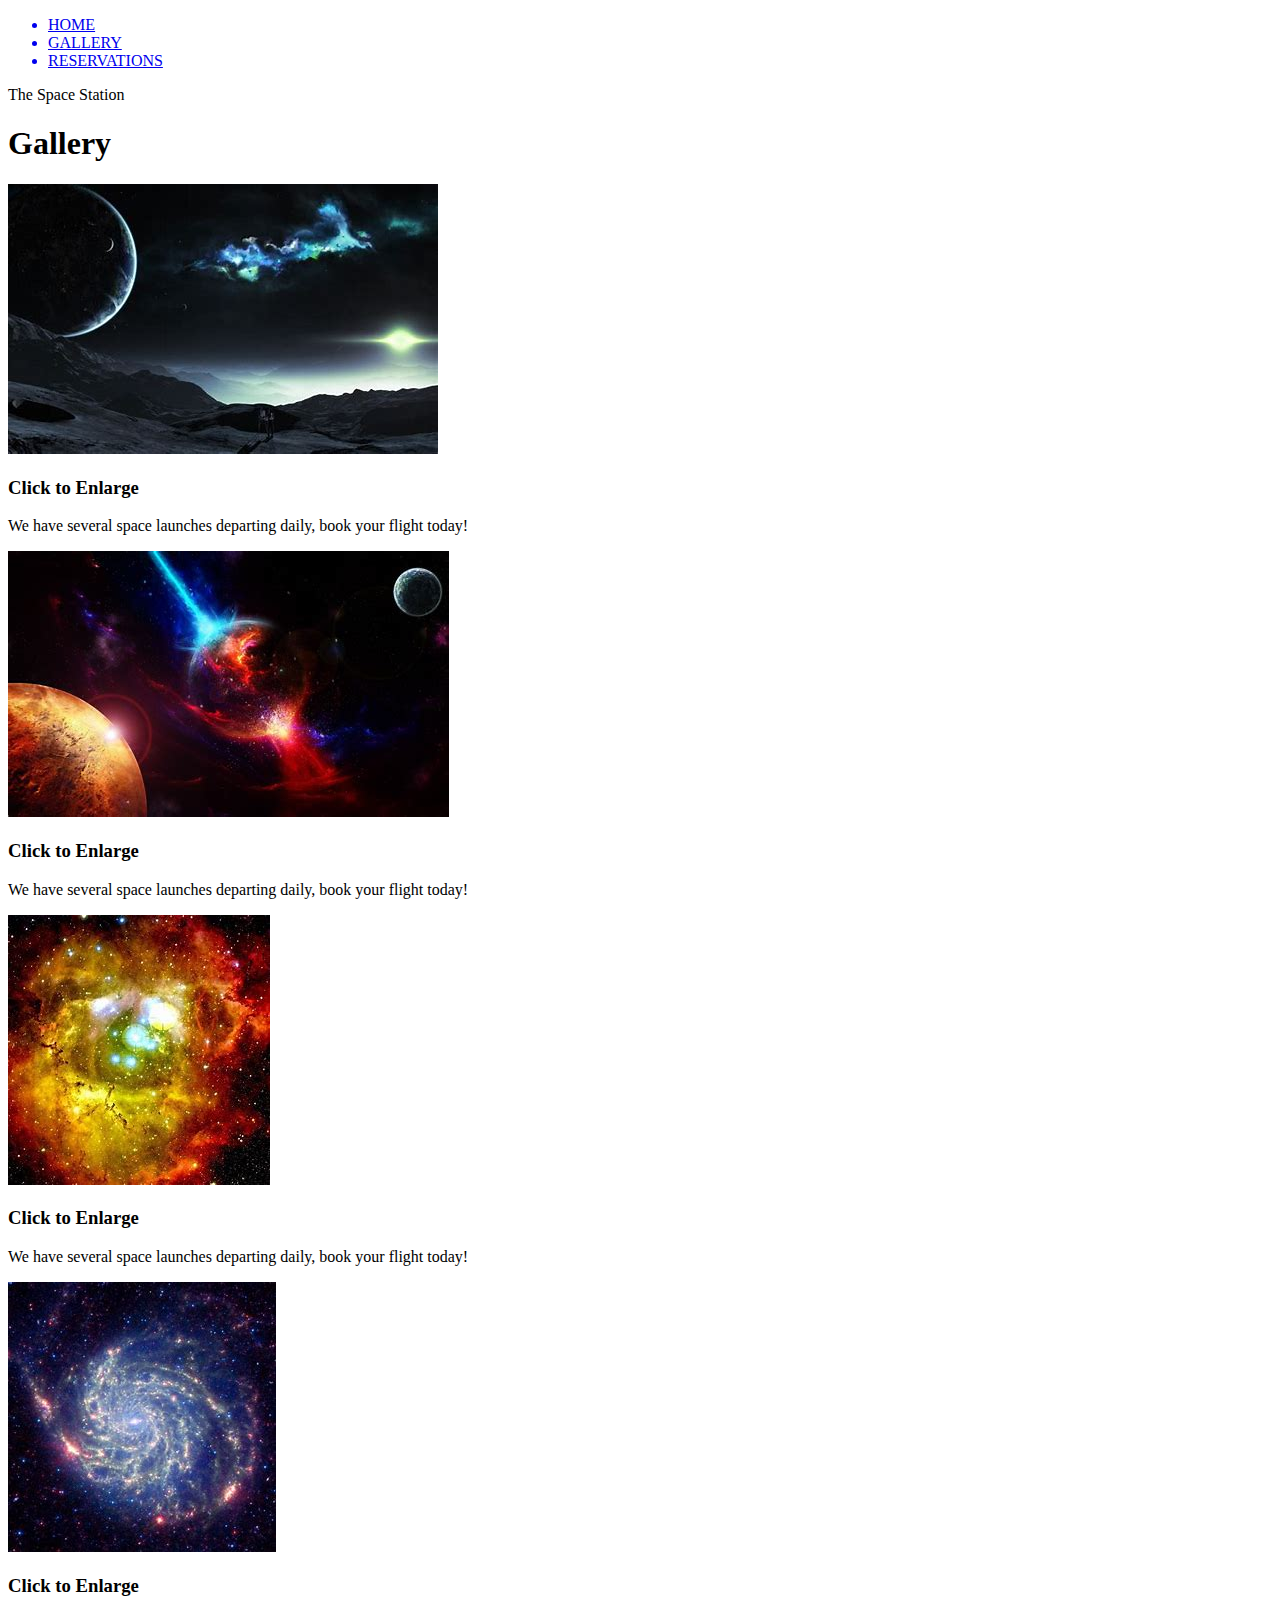
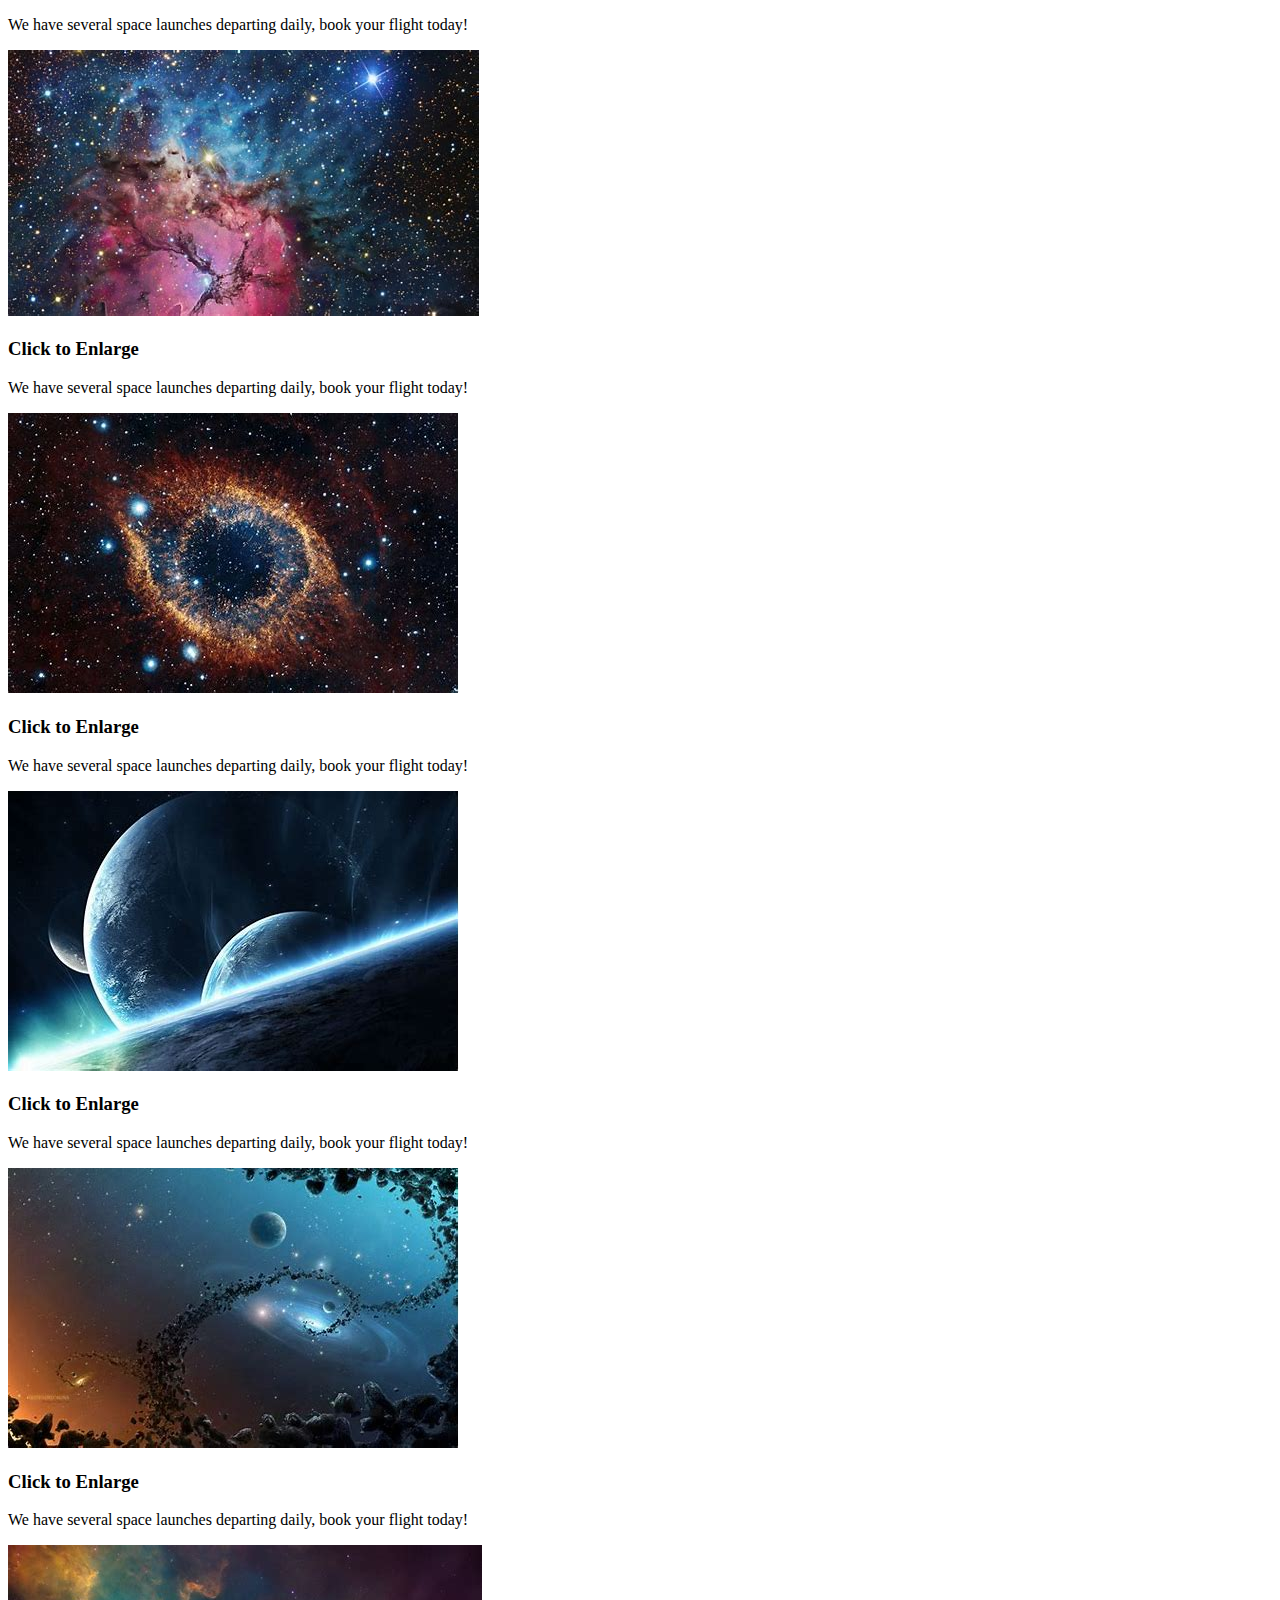
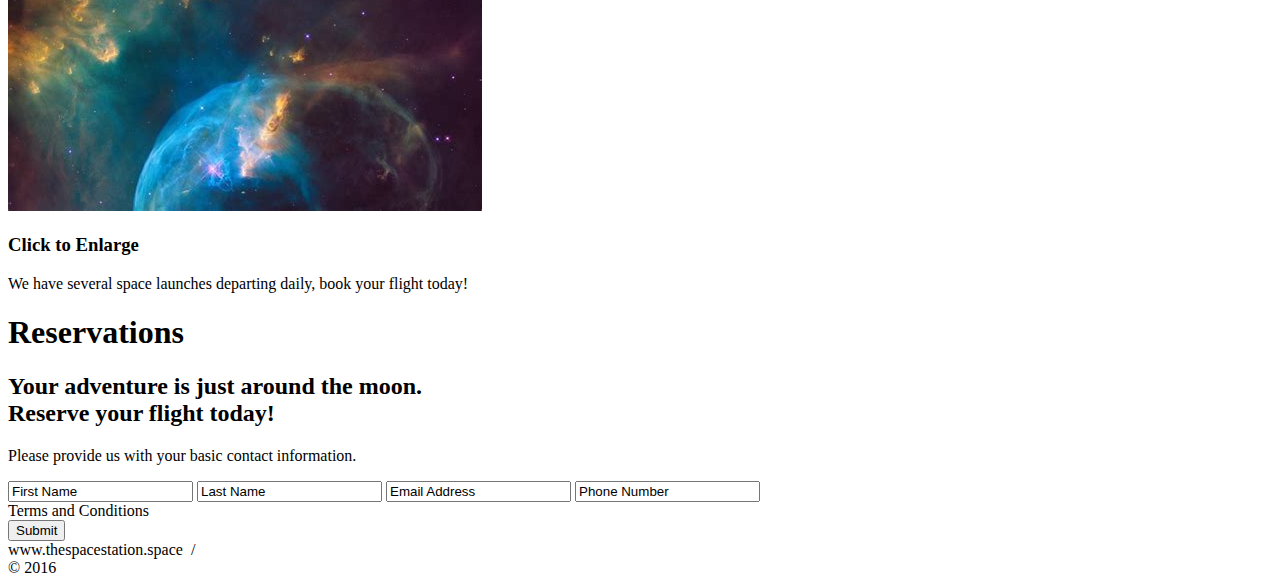
<file: project/index.html>
<!DOCTYPE html>
<html lang="en">
	<head>
		<meta charset="utf-8">
		<title>The Space Station / Resort</title>
	</head>
	<body> 
	
		<!-- NAV -->
		<div>
			<div>
				<ul>
					<a href="#home" id="link"><li>HOME</li></a>
					<a href="#gallery"><li>GALLERY</li></a>
					<a href="#contact"><li>RESERVATIONS</li></a>
				</ul>
			</div>
		</div>
		<!-- END NAV -->
		
		<!-- HOME -->
		<div id="home">
			<div>
				<div>
					<span>The Space Station</span>
				</div>
			</div>
		</div>
		<!-- END HOME -->
		
		<!-- GALLERY -->
		<section>
			<div id="gallery">
			
				<h1>Gallery</h1>
				<div>
				
					<!-- PHOTO-CONTAINER 1 -->
					<div>
						<div>
						<img src=" ./images/thumb/thumbnail_1.jpg" alt="A beautiful space planet.">
							<div>	
								<h3>Click to Enlarge</h3>								
								<p>We have several space launches departing daily, book your flight today!</p> 
							</div>
						</div>
					</div>
					<!-- END PHOTO-CONTAINER 1 -->
					
					<!-- PHOTO-CONTAINER 2 -->
					<div>
						<div>
						<img src=" ./images/thumb/thumbnail_2.jpg" alt="A vast deep space.">
							<div>	
								<h3>Click to Enlarge</h3>								
								<p>We have several space launches departing daily, book your flight today!</p> 
							</div>
						</div>
					</div>
					<!-- END PHOTO-CONTAINER 2 -->
					
					<!-- PHOTO-CONTAINER 3 -->
					<div>
						<div>
						<img src=" ./images/thumb/thumbnail_3.jpg" alt="Beautiful universe stars">
							<div>	
								<h3>Click to Enlarge</h3>								
								<p>We have several space launches departing daily, book your flight today!</p> 
							</div>
						</div>
					</div>
					<!-- END PHOTO-CONTAINER 3 -->
					
					<!-- PHOTO-CONTAINER 4 -->
					<div>
						<div>
						<img src=" ./images/thumb/thumbnail_4.jpg" alt="A vast galaxy">
							<div>	
								<h3>Click to Enlarge</h3>								
								<p>We have several space launches departing daily, book your flight today!</p> 
							</div>
						</div>
					</div>
					<!-- END PHOTO-CONTAINER 4 -->
					
					<!-- PHOTO-CONTAINER 5 -->
					<div>
						<div>
						<img src=" ./images/thumb/thumbnail_5.jpg" alt="Bright star galaxy">
							<div>	
								<h3>Click to Enlarge</h3>								
								<p>We have several space launches departing daily, book your flight today!</p> 
							</div>
						</div>
					</div>
					<!-- END PHOTO-CONTAINER 5 -->
					
					<!-- PHOTO-CONTAINER 6 -->
					<div>
						<div>
						<img src=" ./images/thumb/thumbnail_6.jpg" alt="Space stars helix nebula">
							<div>	
								<h3>Click to Enlarge</h3>								
								<p>We have several space launches departing daily, book your flight today!</p> 
							</div>
						</div>
					</div>
					<!-- END PHOTO-CONTAINER 6 -->
					
					<!-- PHOTO-CONTAINER 7 -->
					<div>
						<div>
						<img src=" ./images/thumb/thumbnail_7.jpg" alt="Planets aligning">
							<div>	
								<h3>Click to Enlarge</h3>								
								<p>We have several space launches departing daily, book your flight today!</p> 
							</div>
						</div>
					</div>
					<!-- END PHOTO-CONTAINER 7 -->
					
					<!-- PHOTO-CONTAINER 8 -->
					<div>
						<div>
						<img src=" ./images/thumb/thumbnail_8.jpg" alt="Asteroids twirling in space">
							<div>	
								<h3>Click to Enlarge</h3>								
								<p>We have several space launches departing daily, book your flight today!</p> 
							</div>
						</div>
					</div>
					<!-- END PHOTO-CONTAINER 8 -->
					
					<!-- PHOTO-CONTAINER 9 -->
					<div>
						<div>
						<img src=" ./images/thumb/thumbnail_9.jpg" alt="Deep deep space">
							<div>	
								<h3>Click to Enlarge</h3>								
								<p>We have several space launches departing daily, book your flight today!</p> 
							</div>
						</div>
					</div>
					<!-- END PHOTO-CONTAINER 9 -->
				
				</div>
			</div>
		</section>
		<!-- END GALLERY -->
		
		<!-- RSVP -->
		<section>
			<div id="contact">
				<div>
					<h1>Reservations</h1>
					<div>
						<h2><span>Your adventure is just around the moon.</span>
							<br/>Reserve your flight today!
						</h2>
						<p>
							Please provide us with your basic contact information.
						</p>
						<div>
							<form action="" method="post">
								<input class="rsvp" type="text" value="First Name">
								<input class="rsvp" type="text" value="Last Name">
								<input class="rsvp" type="text" value="Email Address">
								<input class="rsvp" type="text" value="Phone Number">
								<div class="form-spacer">
									<label class="terms">Terms and Conditions</label>
								</div>
								<div>
									<input type="submit" value="Submit">
								</div>
							</form>
						</div>
					</div>
				</div>
			</div>
		</section>
		<!-- END RSVP -->
		
		<!-- FOOTER -->
		<div>
			www.thespacestation.space &nbsp;/&nbsp; <br>&copy; 2016
		</div>
		<!-- END FOOTER -->
	</body>
</html>
</file>
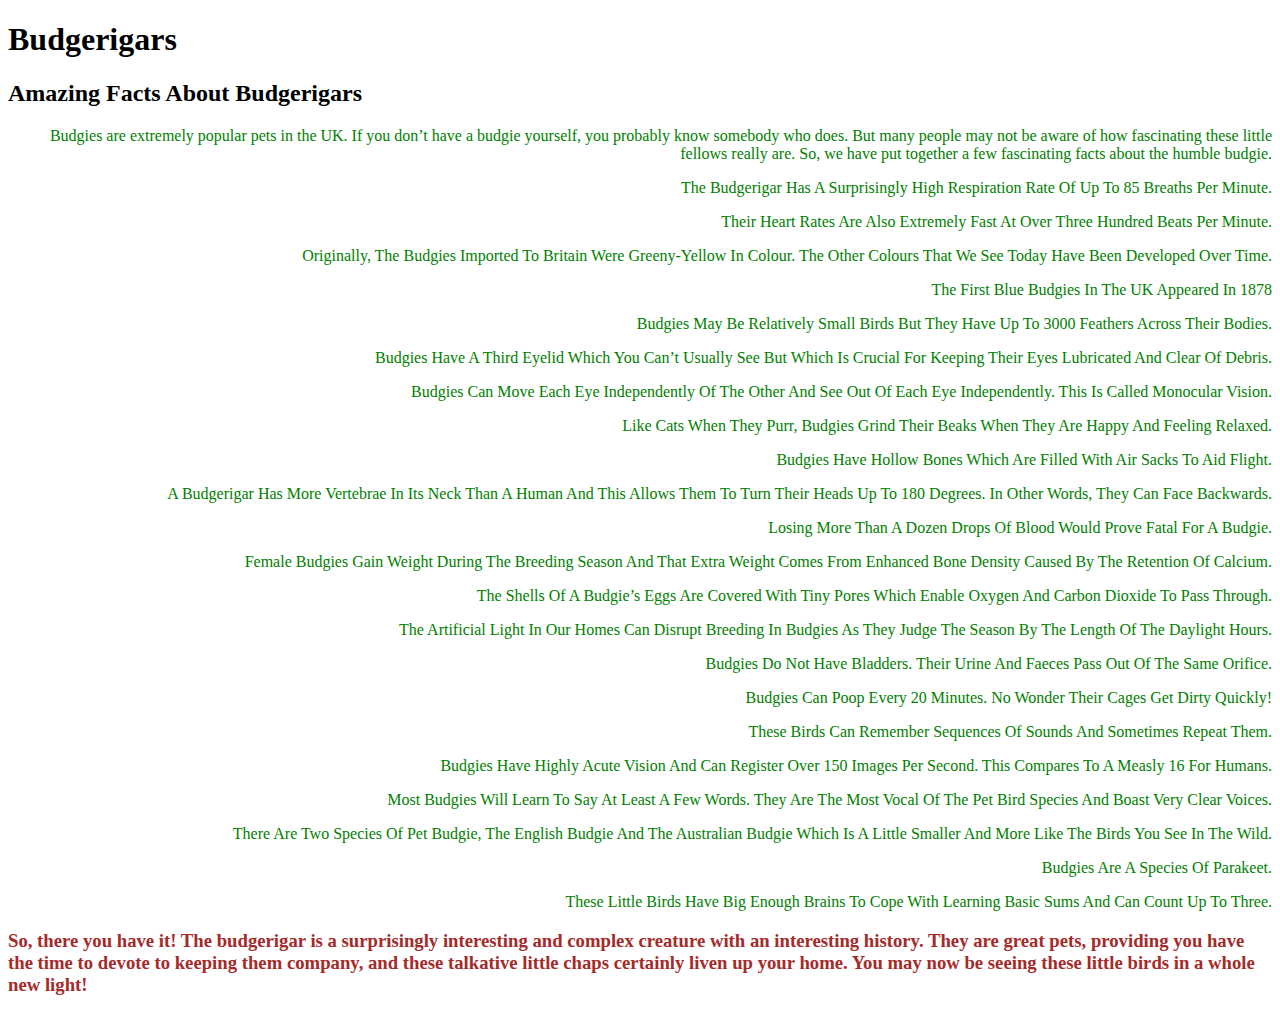
<file: Basic_HTML_3.html>
<!DOCTYPE html>
<html>
	<head>
		<title>Budgies</title>
		<link rel="stylesheet" type="text/css" href="Basic_CSS_1.css">
	</head>
	<body>
		<h1>Budgerigars</h1>
		
	
			<h2>Amazing Facts About Budgerigars</h2>

			<p>Budgies are extremely popular pets in the UK. If you don’t have a budgie yourself, you probably know somebody who does. But many people may not be aware of how fascinating these little fellows really are. So, we have put together a few fascinating facts about the humble budgie.</p>

<p>The Budgerigar Has A Surprisingly High Respiration Rate Of Up To 85 Breaths Per Minute.</p>
<p>Their Heart Rates Are Also Extremely Fast At Over Three Hundred Beats Per Minute.</p>
<p>Originally, The Budgies Imported To Britain Were Greeny-Yellow In Colour. The Other Colours That We See Today Have Been Developed Over Time.</p>
<p>The First Blue Budgies In The UK Appeared In 1878</p>
<p>Budgies May Be Relatively Small Birds But They Have Up To 3000 Feathers Across Their Bodies.</p>
<p>Budgies Have A Third Eyelid Which You Can’t Usually See But Which Is Crucial For Keeping Their Eyes Lubricated And Clear Of Debris.</p>
<p>Budgies Can Move Each Eye Independently Of The Other And See Out Of Each Eye Independently. This Is Called Monocular Vision.</p>
<p>Like Cats When They Purr, Budgies Grind Their Beaks When They Are Happy And Feeling Relaxed.</p>
<p>Budgies Have Hollow Bones Which Are Filled With Air Sacks To Aid Flight.</p>
<p>A Budgerigar Has More Vertebrae In Its Neck Than A Human And This Allows Them To Turn Their Heads Up To 180 Degrees. In Other Words, They Can Face Backwards.</p>
<p>Losing More Than A Dozen Drops Of Blood Would Prove Fatal For A Budgie.</p>
<p>Female Budgies Gain Weight During The Breeding Season And That Extra Weight Comes From Enhanced Bone Density Caused By The Retention Of Calcium.</p>
<p>The Shells Of A Budgie’s Eggs Are Covered With Tiny Pores Which Enable Oxygen And Carbon Dioxide To Pass Through.</p>
<p>The Artificial Light In Our Homes Can Disrupt Breeding In Budgies As They Judge The Season By The Length Of The Daylight Hours.</p>
<p>Budgies Do Not Have Bladders. Their Urine And Faeces Pass Out Of The Same Orifice.</p>
<p>Budgies Can Poop Every 20 Minutes. No Wonder Their Cages Get Dirty Quickly!</p>
<p>These Birds Can Remember Sequences Of Sounds And Sometimes Repeat Them.</p>
<p>Budgies Have Highly Acute Vision And Can Register Over 150 Images Per Second. This Compares To A Measly 16 For Humans.</p>
<p>Most Budgies Will Learn To Say At Least A Few Words. They Are The Most Vocal Of The Pet Bird Species And Boast Very Clear Voices.</p>
<p>There Are Two Species Of Pet Budgie, The English Budgie And The Australian Budgie Which Is A Little Smaller And More Like The Birds You See In The Wild.</p>
<p>Budgies Are A Species Of Parakeet.</p>
<p>These Little Birds Have Big Enough Brains To Cope With Learning Basic Sums And Can Count Up To Three.</p>
		</div>
		
		<div style="color: brown">			
		<h3>So, there you have it! The budgerigar is a surprisingly interesting and complex creature with an interesting history. 
		They are great pets, providing you have the time to devote to keeping them company, and these talkative little chaps certainly 
		liven up your home. You may now be seeing these little birds in a whole new light!</h3>
		</div>
		
	</body>
	
	
</html>
</file>
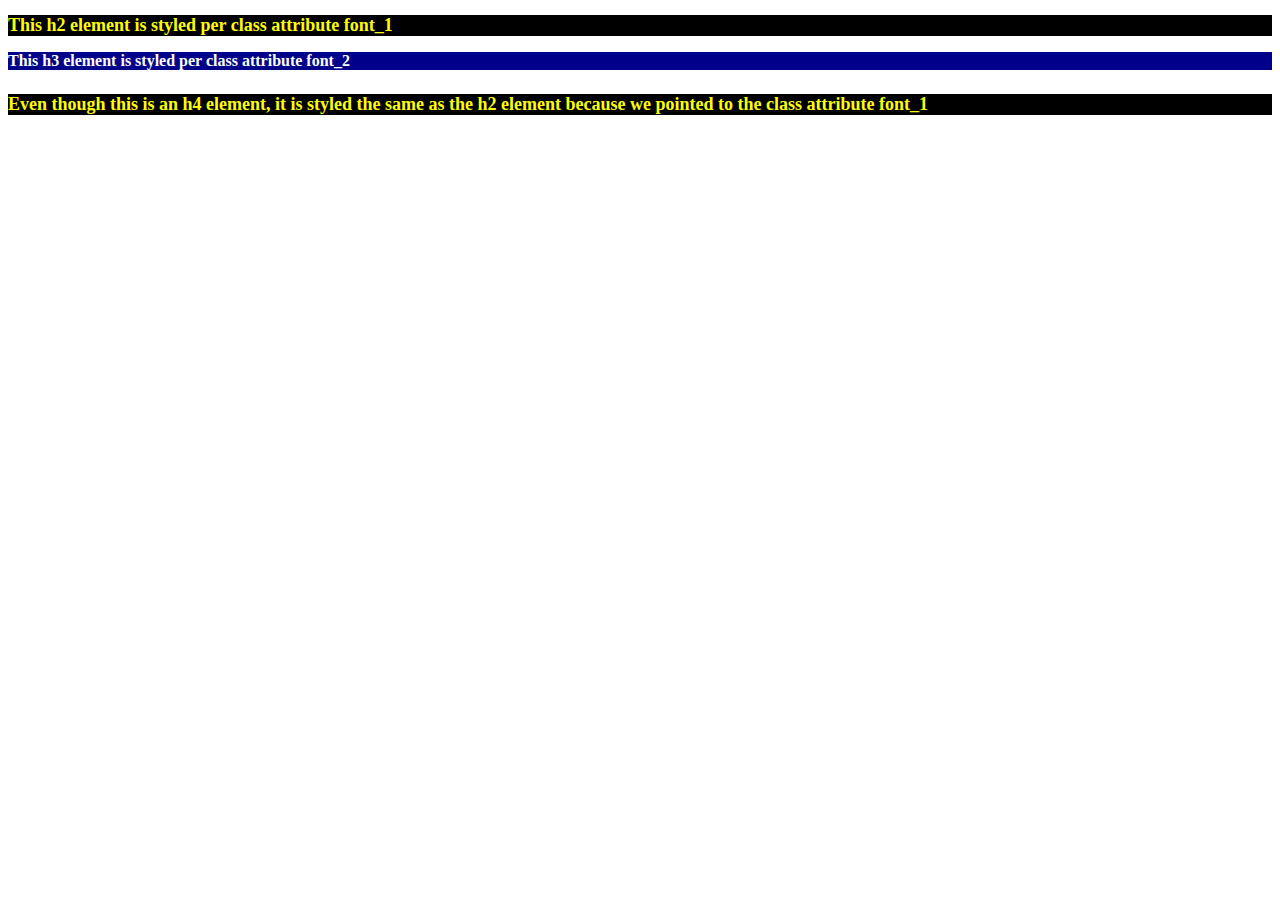
<file: Basic_HTML_4.html>
<!DOCTYPE html>
<html>
	<body>
	<style>
	.font_1	{
		background-color: black;
		color: yellow;
		font-size: large;
	}
	.font_2 {
		background-color: darkblue;
		color: white;
		font-size: medium;
	}
	</style>
	<h2 class="font_1">This h2 element is styled per class attribute font_1</h2>
	<h3 class="font_2">This h3 element is styled per class attribute font_2</h3>
	<h4 class="font_1">Even though this is an h4 element, it is styled the same 
	as the h2 element because we pointed to the class attribute font_1</h4>
	</body>
</html>
</file>
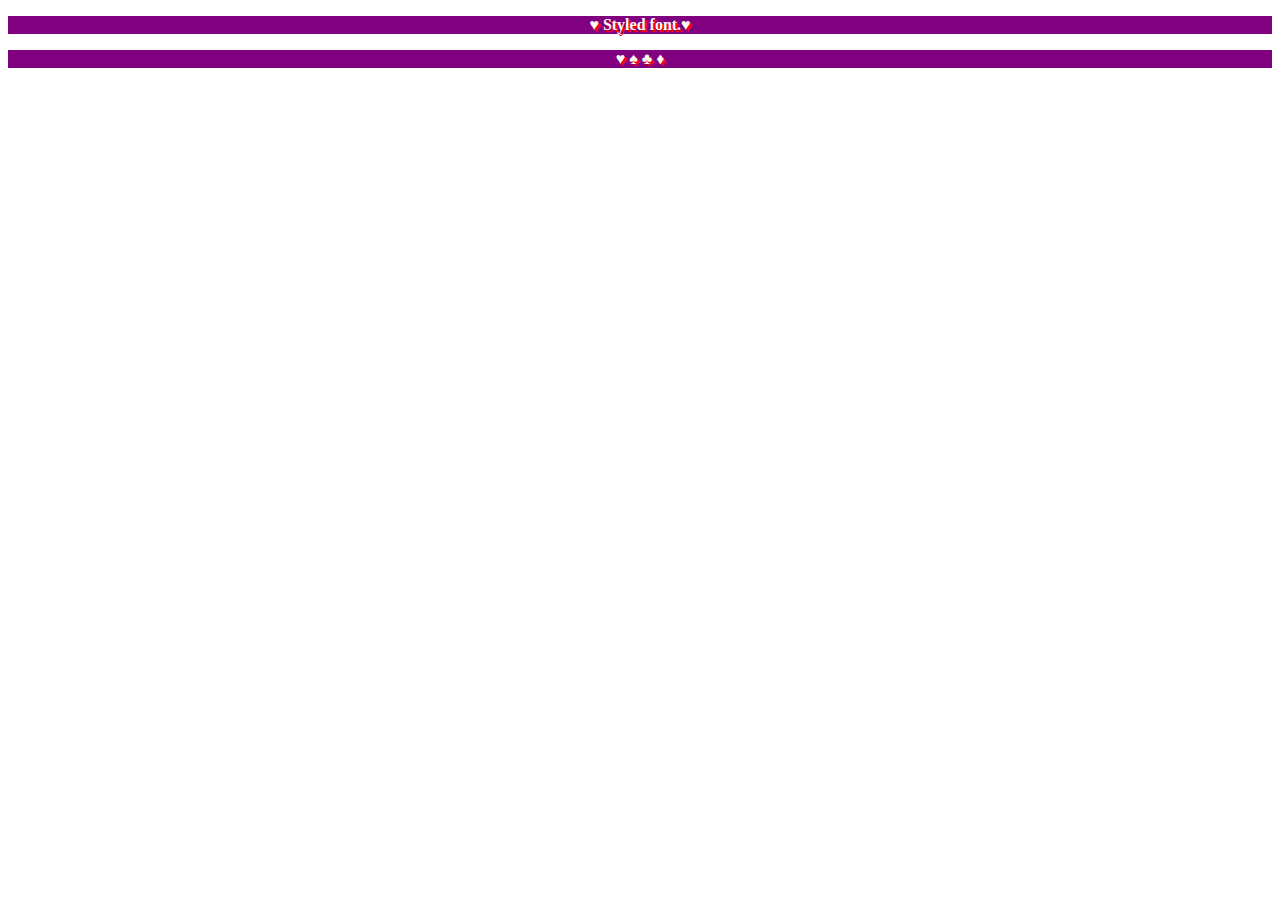
<file: Basic_HTML_5.html>
<!DOCTYPE html>
<html>
	<body>
		<link rel = "stylesheet" type = "text/css" href = "Basic_CSS_2.css">
		<p>&hearts; Styled font.&hearts; </p>
		<p>&hearts; &spades; &clubs; &diams; </p>
	</body>
</html>
</file>
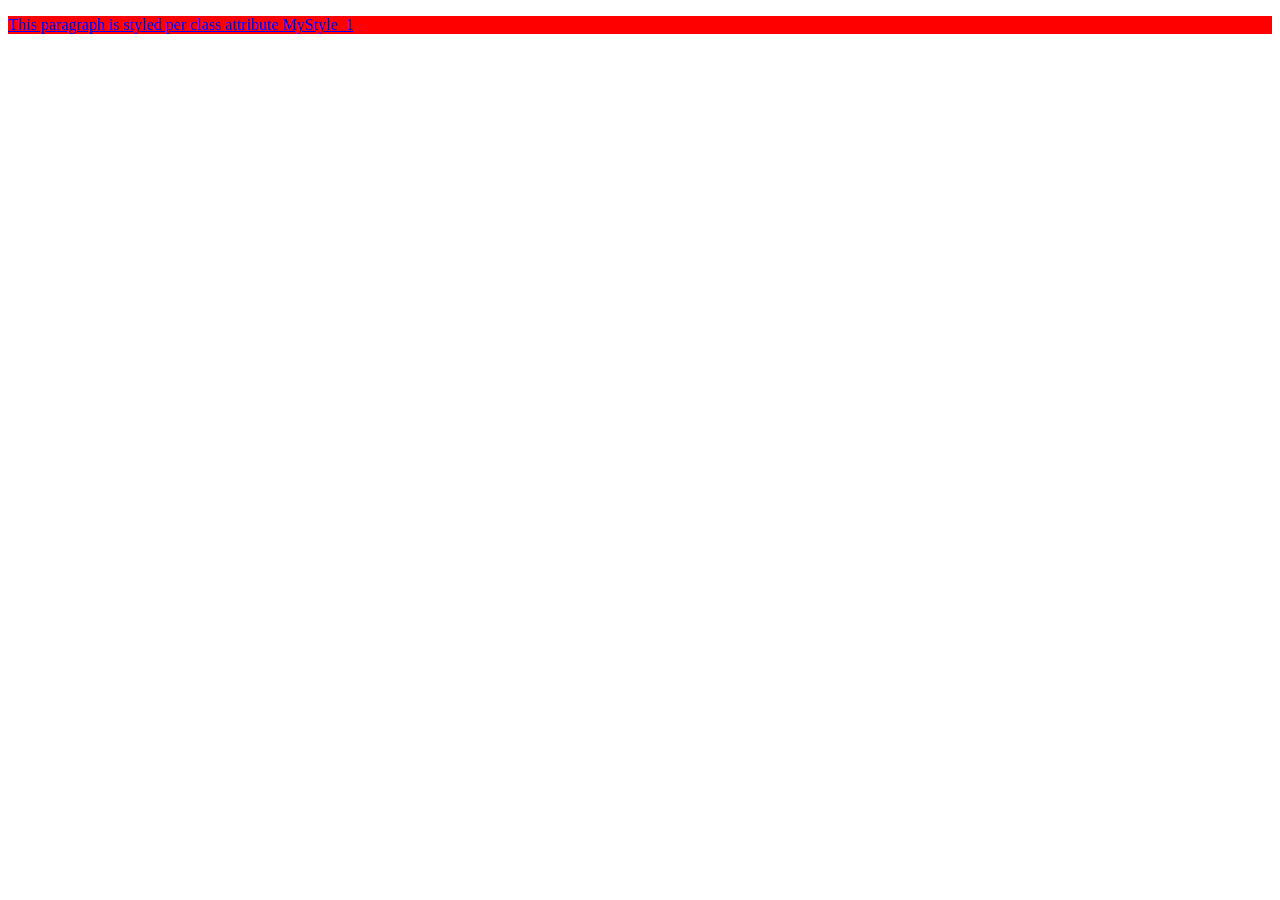
<file: Basic_HTML_Assgnmnt22.html>
<!DOCTYPE html>
<html>
	<body>
	<style>
	.MyStyle_1	{
		background-color: red;
		color: blue;
		text-decoration: underline;
		font-weight: bold
		font-size: medium;
	</style>
	<p class="MyStyle_1">This paragraph is styled per class attribute MyStyle_1</p>
	</body>
</html>
</file>
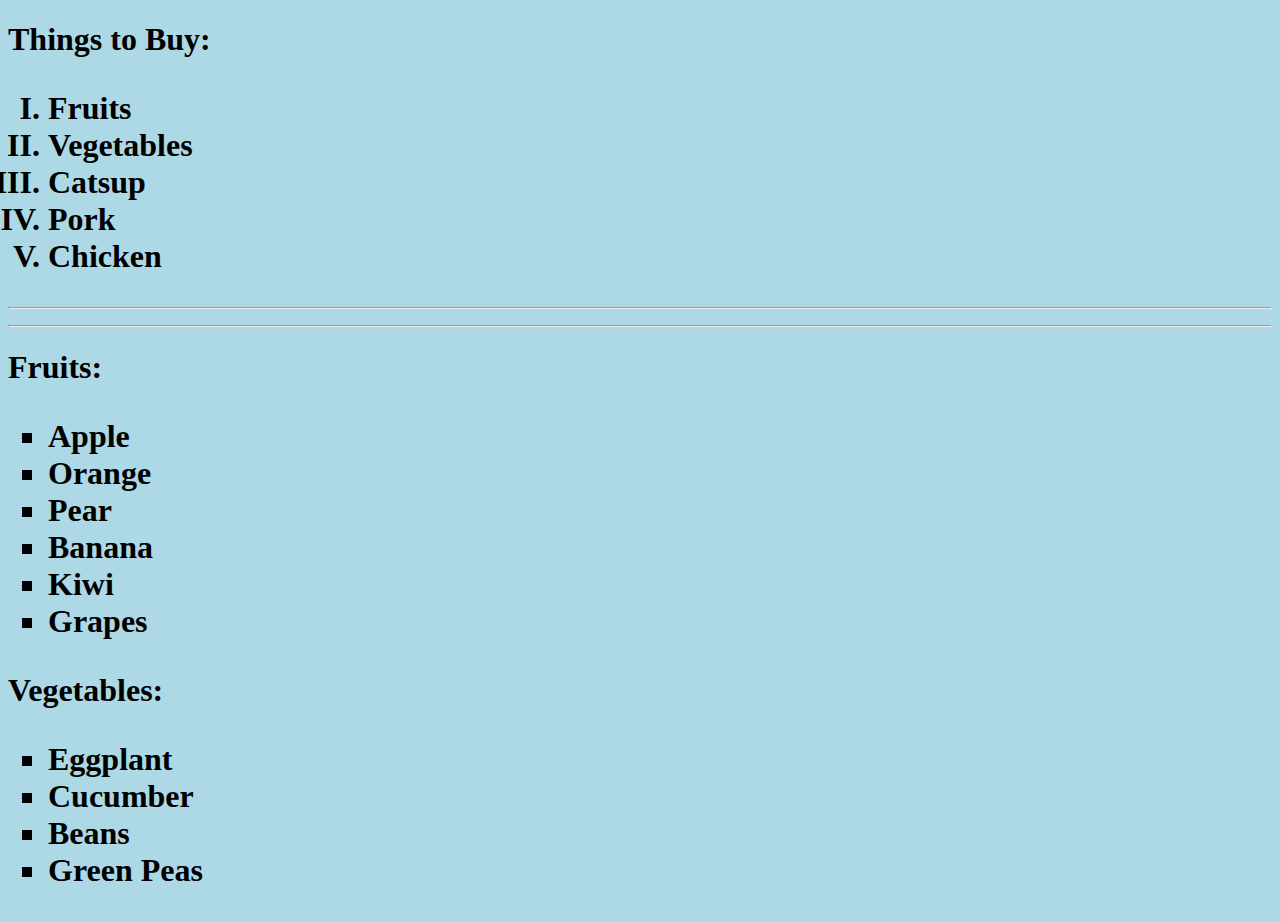
<file: HTML_Lists.html>
<!DOCTYPE html>
<html lang="en">
<head>
<title>To Do List</title>
<link rel="stylesheet" type="text/css" href="CSS_Lists.css">

</head>
	<body style="background-color: lightblue";>
		<h1>Things to Buy:</h>
			<ol>
				<li>Fruits</li>
				<li>Vegetables</li>
				<li>Catsup</li>
				<li>Pork</li>
				<li>Chicken</li>
			</ol>	
		<hr>	<hr>
		<h1>Fruits:</h>
			<ul>
				<li>Apple</li>
				<li>Orange</li>
				<li>Pear</li>
				<li>Banana</li>
				<li>Kiwi</li>
				<li>Grapes</li>
			</ul>

		<h1>Vegetables:</h>
			<ul>
				<li>Eggplant</li>
				<li>Cucumber</li>
				<li>Beans</li>
				<li>Green Peas</li>
			</ul>			

	</body>
</html>
</file>
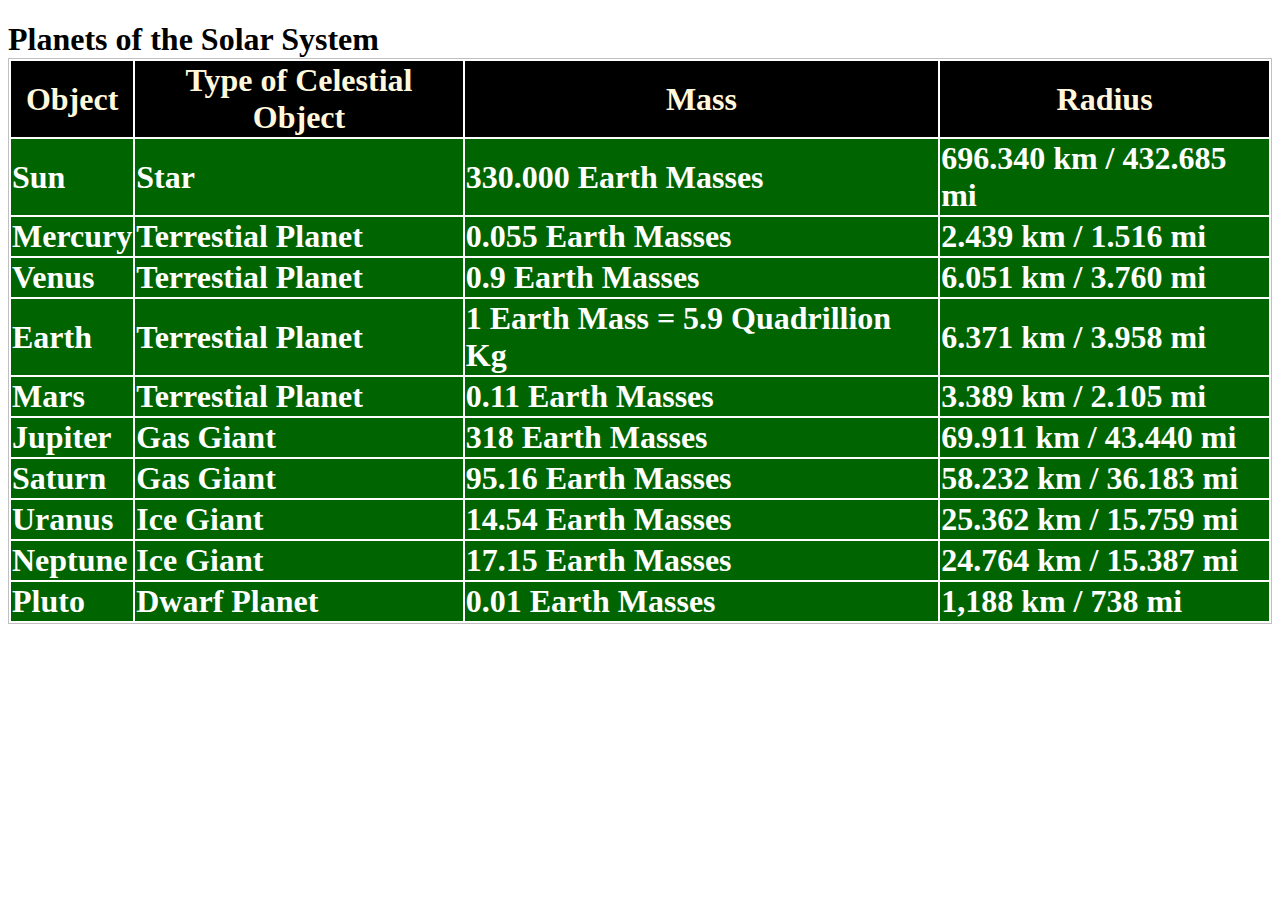
<file: HTML_Table.html>
<!DOCTYPE html>
<html lang="en">
<head>
<title>Solar System</title>
<link rel="stylesheet" type="text/css" href="CSS_Table.css">
</head>
	<body>
		<h1>Planets of the Solar System</h>
		<table style="width:100%">
			<tr>
				<th>Object</th>
				<th>Type of Celestial Object</th>
				<th>Mass</th>
				<th>Radius</th>
			</tr>
			<tr>
				<td>Sun</td>
				<td>Star</td>
				<td>330.000 Earth Masses</td>
				<td>696.340 km / 432.685 mi</td>
			</tr>
			<tr>
				<td>Mercury</td>
				<td>Terrestial Planet</td>
				<td>0.055 Earth Masses</td>
				<td>2.439 km / 1.516 mi</td>
			</tr>
			<tr>
				<td>Venus</td>
				<td>Terrestial Planet</td>
				<td>0.9 Earth Masses</td>
				<td>6.051 km / 3.760 mi</td>
			</tr>
			<tr>
				<td>Earth</td>
				<td>Terrestial Planet</td>
				<td>1 Earth Mass = 5.9 Quadrillion Kg</td>
				<td>6.371 km / 3.958 mi</td>
			</tr>
			<tr>
				<td>Mars</td>
				<td>Terrestial Planet</td>
				<td>0.11 Earth Masses</td>
				<td>3.389 km / 2.105 mi</td>
			</tr>
			<tr>
				<td>Jupiter</td>
				<td>Gas Giant</td>
				<td>318 Earth Masses</td>
				<td>69.911 km / 43.440 mi</td>
			</tr>
			<tr>
				<td>Saturn</td>
				<td>Gas Giant</td>
				<td>95.16 Earth Masses</td>
				<td>58.232 km / 36.183 mi</td>
			</tr>
			<tr>
				<td>Uranus</td>
				<td>Ice Giant</td>
				<td>14.54 Earth Masses</td>
				<td>25.362 km / 15.759 mi</td>
			</tr>
			<tr>
				<td>Neptune</td>
				<td>Ice Giant</td>
				<td>17.15 Earth Masses</td>
				<td>24.764 km / 15.387 mi</td>
			</tr>
			
			<tr>
				<td>Pluto</td>
				<td>Dwarf Planet</td>
				<td>0.01 Earth Masses</td>
				<td>1,188 km / 738 mi</td>
			</tr>
		</table>
	</body>
</html>
</file>
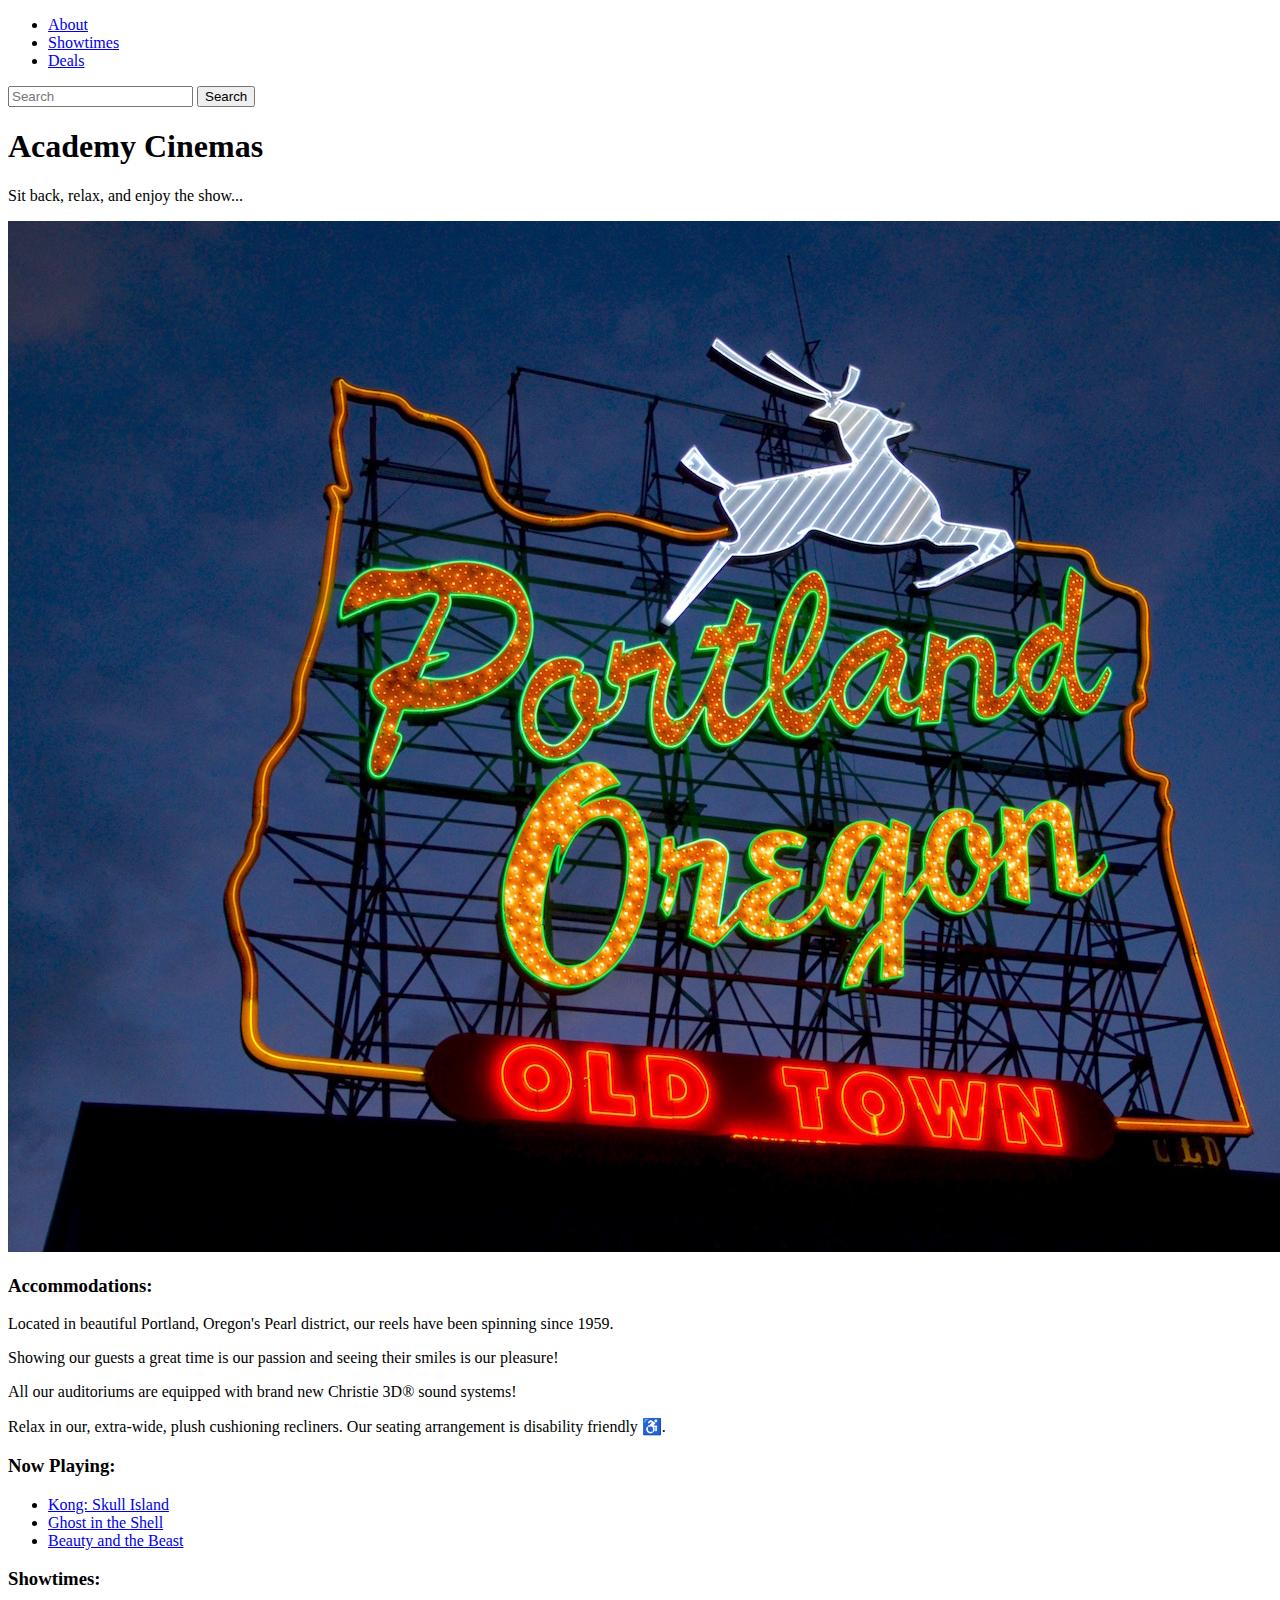
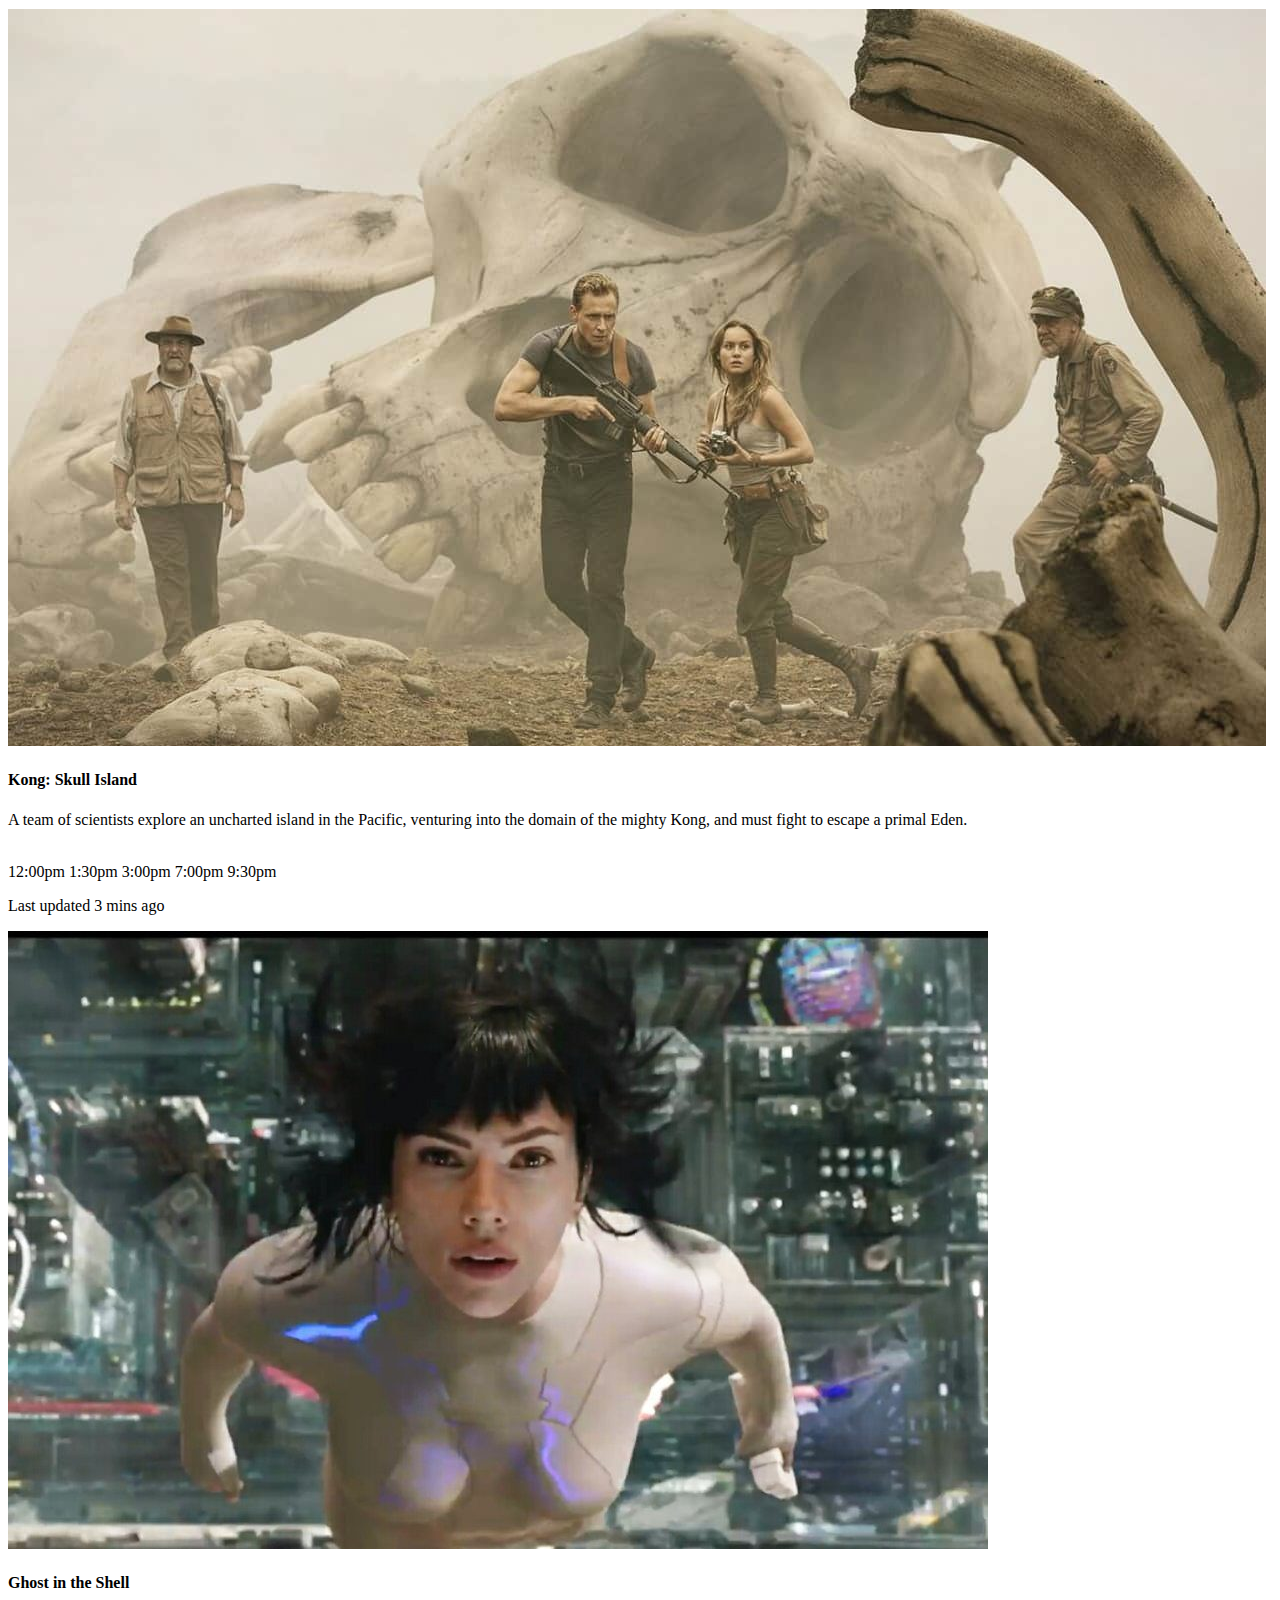
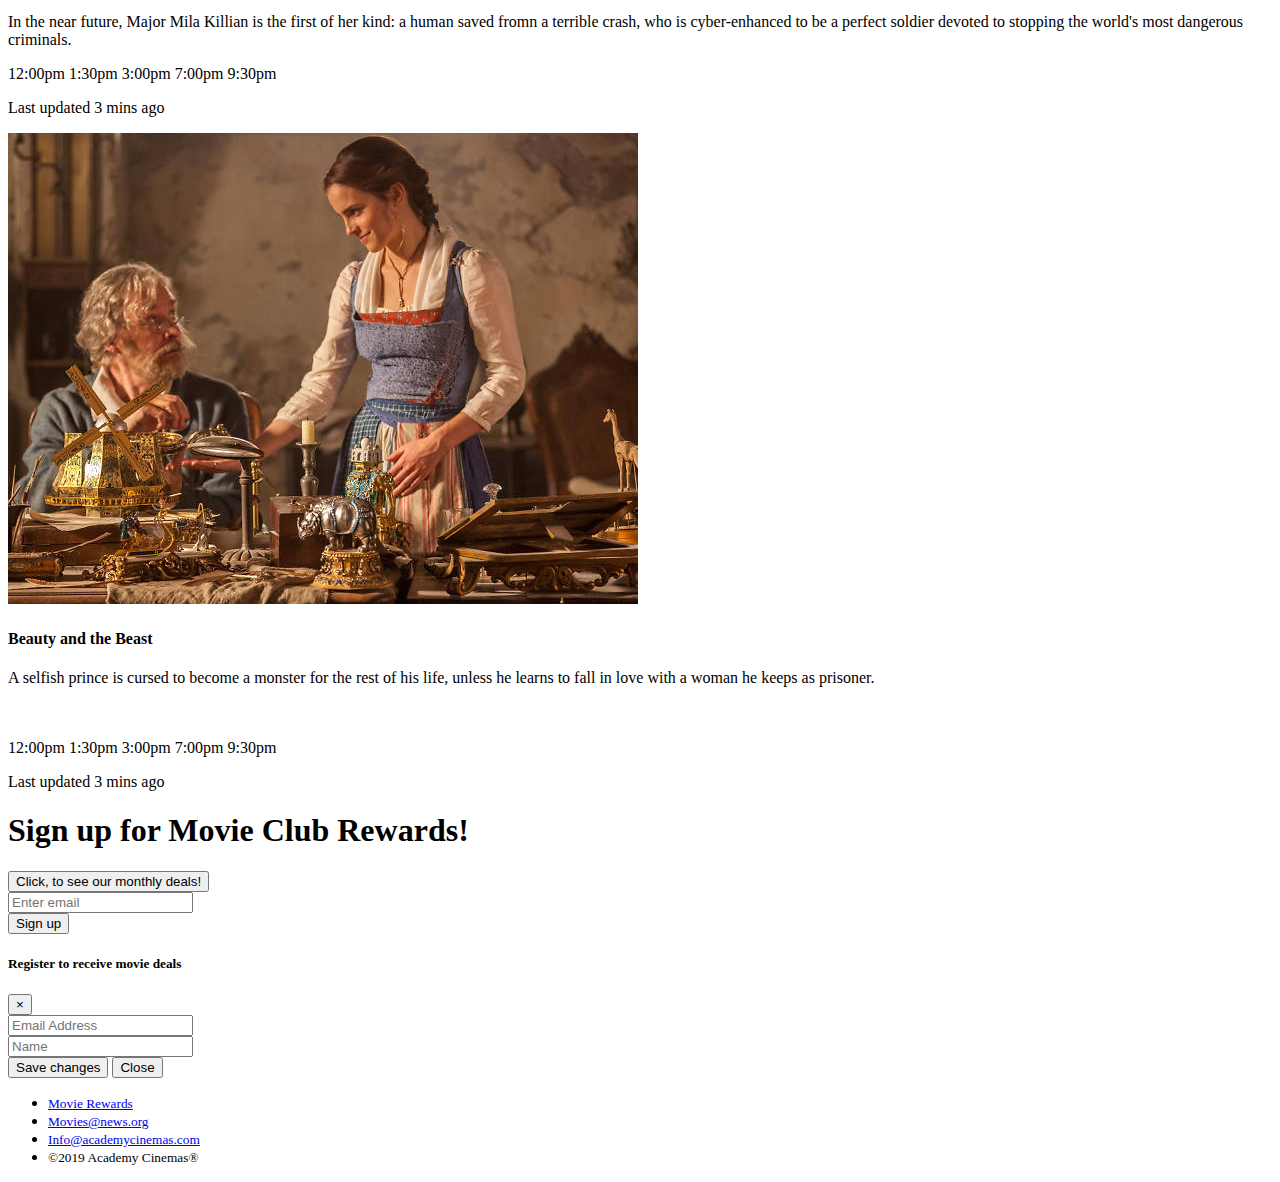
<file: bootstrap4_project/academy_cinemas.html>
<!doctype html>
<html lang="en">
  <head>
    <!-- Required meta tags -->
    <meta charset="utf-8">
    <meta name="viewport" content="width=device-width, initial-scale=1">

    <!-- Bootstrap CSS -->
    <link href="https://cdn.jsdelivr.net/npm/bootstrap@5.1.3/dist/css/bootstrap.min.css" rel="stylesheet" integrity="sha384-1BmE4kWBq78iYhFldvKuhfTAU6auU8tT94WrHftjDbrCEXSU1oBoqyl2QvZ6jIW3" crossorigin="anonymous">

    <title>Academy Cinemas</title>
  </head>
  <body>

    <div class="container">

      <nav class="navbar navbar-expand-lg navbar-light bg-info">
        <div class="container-fluid">
                    
          <div class="collapse navbar-collapse" id="navbarTogglerDemo02">
            <ul class="navbar-nav me-auto mb-2 mb-lg-0">
              <li class="nav-item active">
                <a class="nav-link text-light" href="#about">About</a>
              </li>
              <li class="nav-item active">
                <a class="nav-link text-light" href="#showtimes">Showtimes</a>
              </li>
              <li class="nav-item active">
                <a class="nav-link text-light" href="#deals">Deals</a>
              </li>
            </ul>

            <form class="d-flex">
              <input class="form-control me-2" type="search" placeholder="Search" aria-label="Search">
              <button class="btn btn-primary my-2 my-sm-0 text-light" type="submit">Search</button>
            </form>
          </div>
        </div>
      </nav>

      <div class="jumbatron jumbatron-fluid bg-info text-center">
        <div class="container">
          <h1 class="display-4 text-light">Academy Cinemas</h1>
          <p class="lead text-light">Sit back, relax, and enjoy the show...</p>
        </div>
      </div>

      <div class="container">
        <div class="row"> 

          <div class="col-sm">
            <img id="about" class="img-fluid" src="./Img/pdx.jpg" alt=""/>
          </div>

          <div class="col-sm">
            <h3>Accommodations:</h3>
            <p>Located in beautiful Portland, Oregon's Pearl district, our reels have been spinning since 1959.</p>
            <p>Showing our guests a great time is our passion and seeing their smiles is our pleasure!</p>
            <p>All our auditoriums are equipped with brand new Christie 3D&reg; sound systems!</p>
            <p>Relax in our, extra-wide, plush cushioning recliners. Our seating arrangement is disability friendly &#9855;.</p>
          </div>

          <div class="col-sm">
            <h3>Now Playing:</h3>
            <ul class="list-group">
              <li class="list-group-item">
                <a class="nav-link" href="#kong">Kong: Skull Island</a>
              </li>
              <li class="list-group-item">
                <a class="nav-link" href="#ghost">Ghost in the Shell</a>
              </li>
              <li class="list-group-item">
                <a class="nav-link" href="#beauty">Beauty and the Beast</a>
              </li>

            </ul>
          </div>
        </div>

        <!---start of card title showtimes -->

        
        <div class="card-header" id="showtimes"><h3>Showtimes:</h3></div>
        <div class="card-group">
          
          <div class="card" id="kong">
            <img src="./Img/kongskullisland.jpg" class="card-img-top" alt="Card image cap">
            <div class="card-body">
              <h4 class="card-title">Kong: Skull Island</h4>
              <p>A team of scientists explore an uncharted island in the Pacific, venturing into 
                the domain of the mighty Kong, and must fight to escape a primal Eden.  </p> <br>
                <span class="badge bg-info text-dark">12:00pm</span>
                <span class="badge bg-info text-dark">1:30pm</span>
                <span class="badge bg-info text-dark">3:00pm</span>
                <span class="badge bg-info text-dark">7:00pm</span>
                <span class="badge bg-info text-dark">9:30pm</span>
              <p class="card-text" class="text-muted">Last updated 3 mins ago</p>
            </div>            
          </div>


          <div class="card" id="ghost">
            <img src="./Img/ghostintheshell.jpg" class="card-img-top" alt="Card image cap">
            <div class="card-body">
              <h4 class="card-title">Ghost in the Shell</h4>
              <p class="card-text">In the near future, Major Mila Killian is the first of her kind: a human saved 
                fromn a terrible crash, who is cyber-enhanced to be a perfect soldier devoted to 
                stopping the world's most dangerous criminals. </p>
                <span class="badge bg-info text-dark">12:00pm</span>
                <span class="badge bg-info text-dark">1:30pm</span>
                <span class="badge bg-info text-dark">3:00pm</span>
                <span class="badge bg-info text-dark">7:00pm</span>
                <span class="badge bg-info text-dark">9:30pm</span>
              <p class="card-text" class="text-muted">Last updated 3 mins ago</p>
            </div>
          </div>

          <div class="card" id="beauty">
            <img src="./Img/beautyandthebeast.jpg" class="card-img-top" alt="Card image cap">
            <div class="card-body">
              <h4 class="card-title">Beauty and the Beast</h4>
              <p class="card-text">A selfish prince is cursed to become a monster for the rest of his life,
                unless he learns to fall in love with a woman he keeps as prisoner.</p> <br> <br>
                <span class="badge bg-info text-dark">12:00pm</span>
                <span class="badge bg-info text-dark">1:30pm</span>
                <span class="badge bg-info text-dark">3:00pm</span>
                <span class="badge bg-info text-dark">7:00pm</span>
                <span class="badge bg-info text-dark">9:30pm</span>
              <p class="card-text" class="text-muted">Last updated 3 mins ago </p>
            </div>
          </div>
        </div>

        <!-- end of card title showtimes-->

      </div>

      <!--sign-up form -->
      <div class="text-center" id="deals">
        <form>
          <h1 class="text-primary my-5">Sign up for Movie Club Rewards!</h1>

          <button type="button" data-toggle="modal" class= btn btn-outline-primary data-target="#register">Click, to see our monthly deals!</button>

          <div class="form-group">
            <input type="email" class="form-control" id="exampleInputEmail1" aria-describedby="emailHelp" placeholder="Enter email">
          </div>
          <button type="button" class="btn btn-secondary btn-info popover-dismiss" data-container="body" data-toggle="popover" data-placement="top" data-content="Submit your email to receive great movie reward deals!">
          
          Sign up</button>
          
        </form>
        
        
      </div>


      <!-- /end of sign-up form-->

      <!--form modal-->


      <div class="modal fade" id="register">
        <div class="modal-dialog" role="document">
          <div class="modal-content">
            <div class="modal-header">
              <h5 class="modal-title">Register to receive movie deals</h5>
              <button type="button" class="close" data-dismiss="modal" aria-label="Close">
                <span aria-hidden="true">&times;</span>
              </button>
            </div>
            <div class="modal-body">


              <form>
                <div class="row">
                  <div class="col">
                    <input type="text" class="form-control" placeholder="Email Address">
                  </div>
                  <div class="col">
                    <input type="text" class="form-control" placeholder="Name">
                  </div>
                </div>
              </form>
            


            </div>
            <div class="modal-footer">
              <button type="button" class="btn btn-primary">Save changes</button>
              <button type="button" class="btn btn-secondary" data-dismiss="modal">Close</button>
            </div>
          </div>
        </div>
      </div>     


      <!--/end of form modal-->

      <div class="container">
        <ul class="nav nav-inline">
          <li class="nav-item">
            <small><a class="nav-link active" href="#">Movie Rewards</a></small>            

          </li>
          <li class="nav-item">
            <small><a class="nav-link" href="#">Movies@news.org</a></small>
          </li>
          <li class="nav-item">
            <small><a class="nav-link" href="#">Info@academycinemas.com</a></small>
          </li>
          <li class="nav-item">
            <small class="nav-link">&copy;2019 Academy Cinemas&reg;</small>
          </li>
        </ul>
      </div>
     </div>


    <!-- Optional JavaScript; choose one of the two! -->

    <!-- Optional JavaScript -->
    <!-- jQuery first, then Popper.js, then Bootstrap JS -->
    <script src="https://code.jquery.com/jquery-3.2.1.slim.min.js" integrity="sha384-KJ3o2DKtIkvYIK3UENzmM7KCkRr/rE9/Qpg6aAZGJwFDMVNA/GpGFF93hXpG5KkN" crossorigin="anonymous"></script>
    <script src="https://cdn.jsdelivr.net/npm/popper.js@1.12.9/dist/umd/popper.min.js" integrity="sha384-ApNbgh9B+Y1QKtv3Rn7W3mgPxhU9K/ScQsAP7hUibX39j7fakFPskvXusvfa0b4Q" crossorigin="anonymous"></script>
    <script src="https://cdn.jsdelivr.net/npm/bootstrap@4.0.0/dist/js/bootstrap.min.js" integrity="sha384-JZR6Spejh4U02d8jOt6vLEHfe/JQGiRRSQQxSfFWpi1MquVdAyjUar5+76PVCmYl" crossorigin="anonymous"></script>

    <script>

    $('.popover-dismiss').popover({
      trigger: 'focus'
    }) 


    </script>
  </body>
</html>
</file>
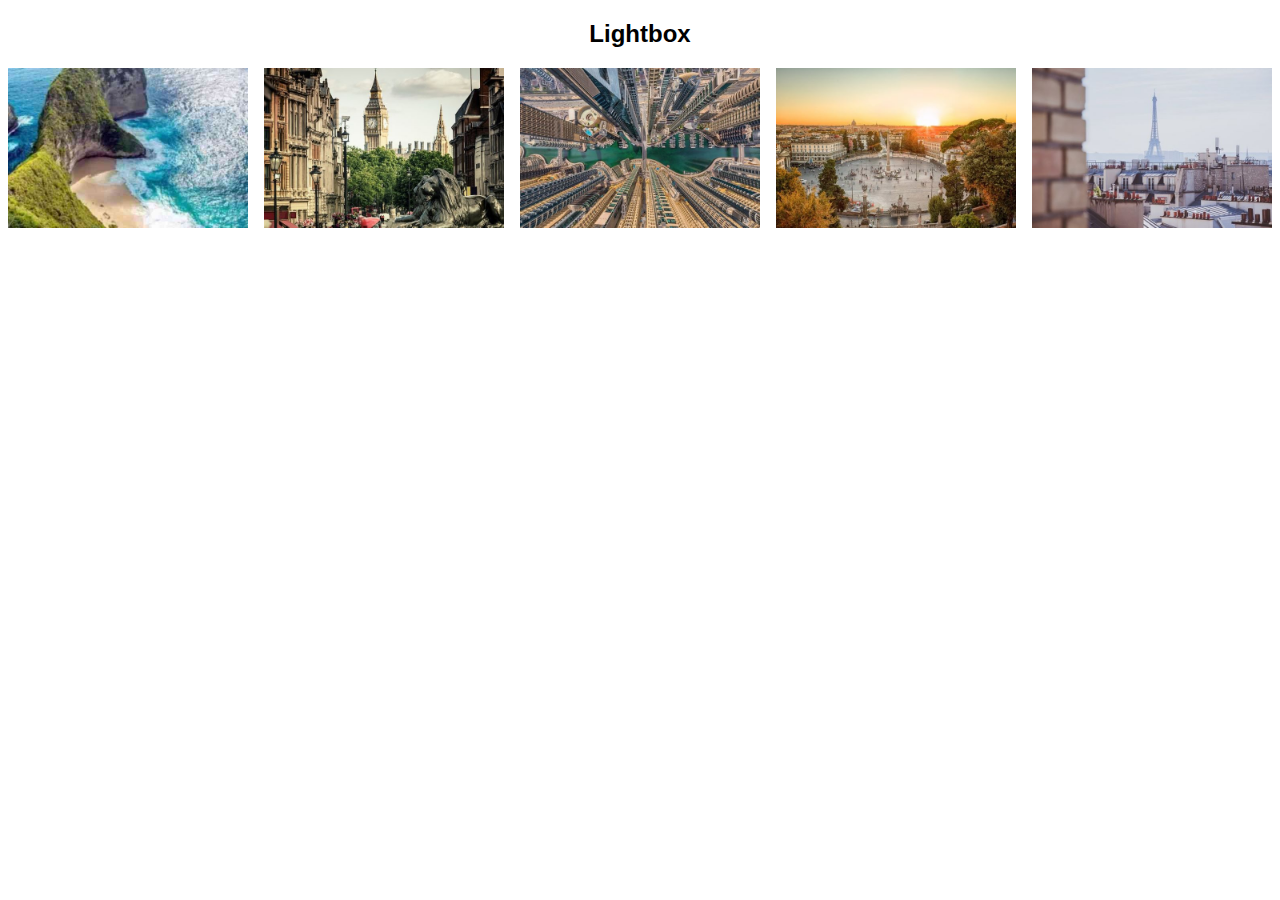
<file: One-Page Website/MyLightbox.html>
<!DOCTYPE html>
<html>
<meta name="viewport" content="width=device-width, initial-scale=1">
<style>
body {
  font-family: Verdana, sans-serif;
  margin: 0;
}

* {
  box-sizing: border-box;
}

.row > .column {
  padding: 0 8px;
}

.row:after {
  content: "";
  display: table;
  clear: both;
}

.column {
  float: left;
  width: 20%;
}

/* The Modal (background) */
.modal {
  display: none;
  position: fixed;
  z-index: 1;
  padding-top: 100px;
  left: 0;
  top: 0;
  width: 100%;
  height: 100%;
  overflow: auto;
  background-color: black;
}

/* Modal Content */
.modal-content {
  position: relative;
  background-color: #fefefe;
  margin: auto;
  padding: 0;
  width: 90%;
  max-width: 1200px;
}

/* The Close Button */
.close {
  color: white;
  position: absolute;
  top: 10px;
  right: 25px;
  font-size: 35px;
  font-weight: bold;
}

.close:hover,
.close:focus {
  color: #999;
  text-decoration: none;
  cursor: pointer;
}

.mySlides {
  display: none;
}

.cursor {
  cursor: pointer;
}

/* Next & previous buttons */
.prev,
.next {
  cursor: pointer;
  position: absolute;
  top: 50%;
  width: auto;
  padding: 16px;
  margin-top: -50px;
  color: white;
  font-weight: bold;
  font-size: 20px;
  transition: 0.6s ease;
  border-radius: 0 3px 3px 0;
  user-select: none;
  -webkit-user-select: none;
}

/* Position the "next button" to the right */
.next {
  right: 0;
  border-radius: 3px 0 0 3px;
}

/* On hover, add a black background color with a little bit see-through */
.prev:hover,
.next:hover {
  background-color: rgba(0, 0, 0, 0.8);
}

/* Number text (1/3 etc) */
.numbertext {
  color: #f2f2f2;
  font-size: 12px;
  padding: 8px 12px;
  position: absolute;
  top: 0;
}

img {
  margin-bottom: -4px;
}

.caption-container {
  text-align: center;
  background-color: black;
  padding: 2px 16px;
  color: white;
}

.demo {
  opacity: 0.6;
}

.active,
.demo:hover {
  opacity: 1;
}

img.hover-shadow {
  transition: 0.3s;
}

.hover-shadow:hover {
  box-shadow: 0 4px 8px 0 rgba(0, 0, 0, 0.2), 0 6px 20px 0 rgba(0, 0, 0, 0.19);
}
</style>
<body>

<h2 style="text-align:center">Lightbox</h2>

<div class="row">
  <div class="column">
    <img src="./images/thumb_2/thumbnail_1b.jpg" style="width:100%" onclick="openModal();currentSlide(1)" class="hover-shadow cursor">
  </div>
  <div class="column">
    <img src="./images/thumb_2/thumbnail_2b.jpg" style="width:100%" onclick="openModal();currentSlide(2)" class="hover-shadow cursor">
  </div>
  <div class="column">
    <img src="./images/thumb_2/thumbnail_3b.jpg" style="width:100%" onclick="openModal();currentSlide(3)" class="hover-shadow cursor">
  </div>
  <div class="column">
    <img src="./images/thumb_2/thumbnail_4b.jpg" style="width:100%" onclick="openModal();currentSlide(4)" class="hover-shadow cursor">
  </div>

  <div class="column">
    <img src="./images/thumb_2/thumbnail_5b.jpg" style="width:100%" onclick="openModal();currentSlide(5)" class="hover-shadow cursor">
  </div>
  
</div>

<div id="myModal" class="modal">
  <span class="close cursor" onclick="closeModal()">&times;</span>
  <div class="modal-content">

    <div class="mySlides">
      <div class="numbertext">1 / 5</div>
      <img src="./images/thumb_2/thumbnail_1b_wide.jpg" style="width:100%">
    </div>

    <div class="mySlides">
      <div class="numbertext">2 / 5</div>
      <img src="./images/thumb_2/thumbnail_2b_wide.jpg" style="width:100%">
    </div>

    <div class="mySlides">
      <div class="numbertext">3 / 5</div>
      <img src="./images/thumb_2/thumbnail_3b_wide.jpg" style="width:100%">
    </div>
    
    <div class="mySlides">
      <div class="numbertext">4 / 5</div>
      <img src="./images/thumb_2/thumbnail_4b_wide.jpg" style="width:100%">
    </div>

    <div class="mySlides">
      <div class="numbertext">5 / 5</div>
      <img src="./images/thumb_2/thumbnail_5b_wide.jpg" style="width:100%">
    </div>




    
    <a class="prev" onclick="plusSlides(-1)">&#10094;</a>
    <a class="next" onclick="plusSlides(1)">&#10095;</a>

    <div class="caption-container">
      <p id="caption"></p>
    </div>


    <div class="column">
      <img class="demo cursor" src="./images/thumb_2/thumbnail_1b_wide.jpg" style="width:100%" onclick="currentSlide(1)" alt="Bali, Indonesia">
    </div>
    <div class="column">
      <img class="demo cursor" src="./images/thumb_2/thumbnail_2b_wide.jpg" style="width:100%" onclick="currentSlide(2)" alt="London, UK">
    </div>
    <div class="column">
      <img class="demo cursor" src="./images/thumb_2/thumbnail_3b_wide.jpg" style="width:100%" onclick="currentSlide(3)" alt="Dubai, United Emirates">
    </div>
    <div class="column">
      <img class="demo cursor" src="./images/thumb_2/thumbnail_4b_wide.jpg" style="width:100%" onclick="currentSlide(4)" alt="Rome, Italy">
    </div>

    <div class="column">
      <img class="demo cursor" src="./images/thumb_2/thumbnail_5b_wide.jpg" style="width:100%" onclick="currentSlide(5 )" alt="Paris, France">
    </div>



  </div>
</div>

<script>
function openModal() {
  document.getElementById("myModal").style.display = "block";
}

function closeModal() {
  document.getElementById("myModal").style.display = "none";
}

var slideIndex = 1;
showSlides(slideIndex);

function plusSlides(n) {
  showSlides(slideIndex += n);
}

function currentSlide(n) {
  showSlides(slideIndex = n);
}

function showSlides(n) {
  var i;
  var slides = document.getElementsByClassName("mySlides");
  var dots = document.getElementsByClassName("demo");
  var captionText = document.getElementById("caption");
  if (n > slides.length) {slideIndex = 1}
  if (n < 1) {slideIndex = slides.length}
  for (i = 0; i < slides.length; i++) {
      slides[i].style.display = "none";
  }
  for (i = 0; i < dots.length; i++) {
      dots[i].className = dots[i].className.replace(" active", "");
  }
  slides[slideIndex-1].style.display = "block";
  dots[slideIndex-1].className += " active";
  captionText.innerHTML = dots[slideIndex-1].alt;
}
</script>
    
</body>
</html>
</file>
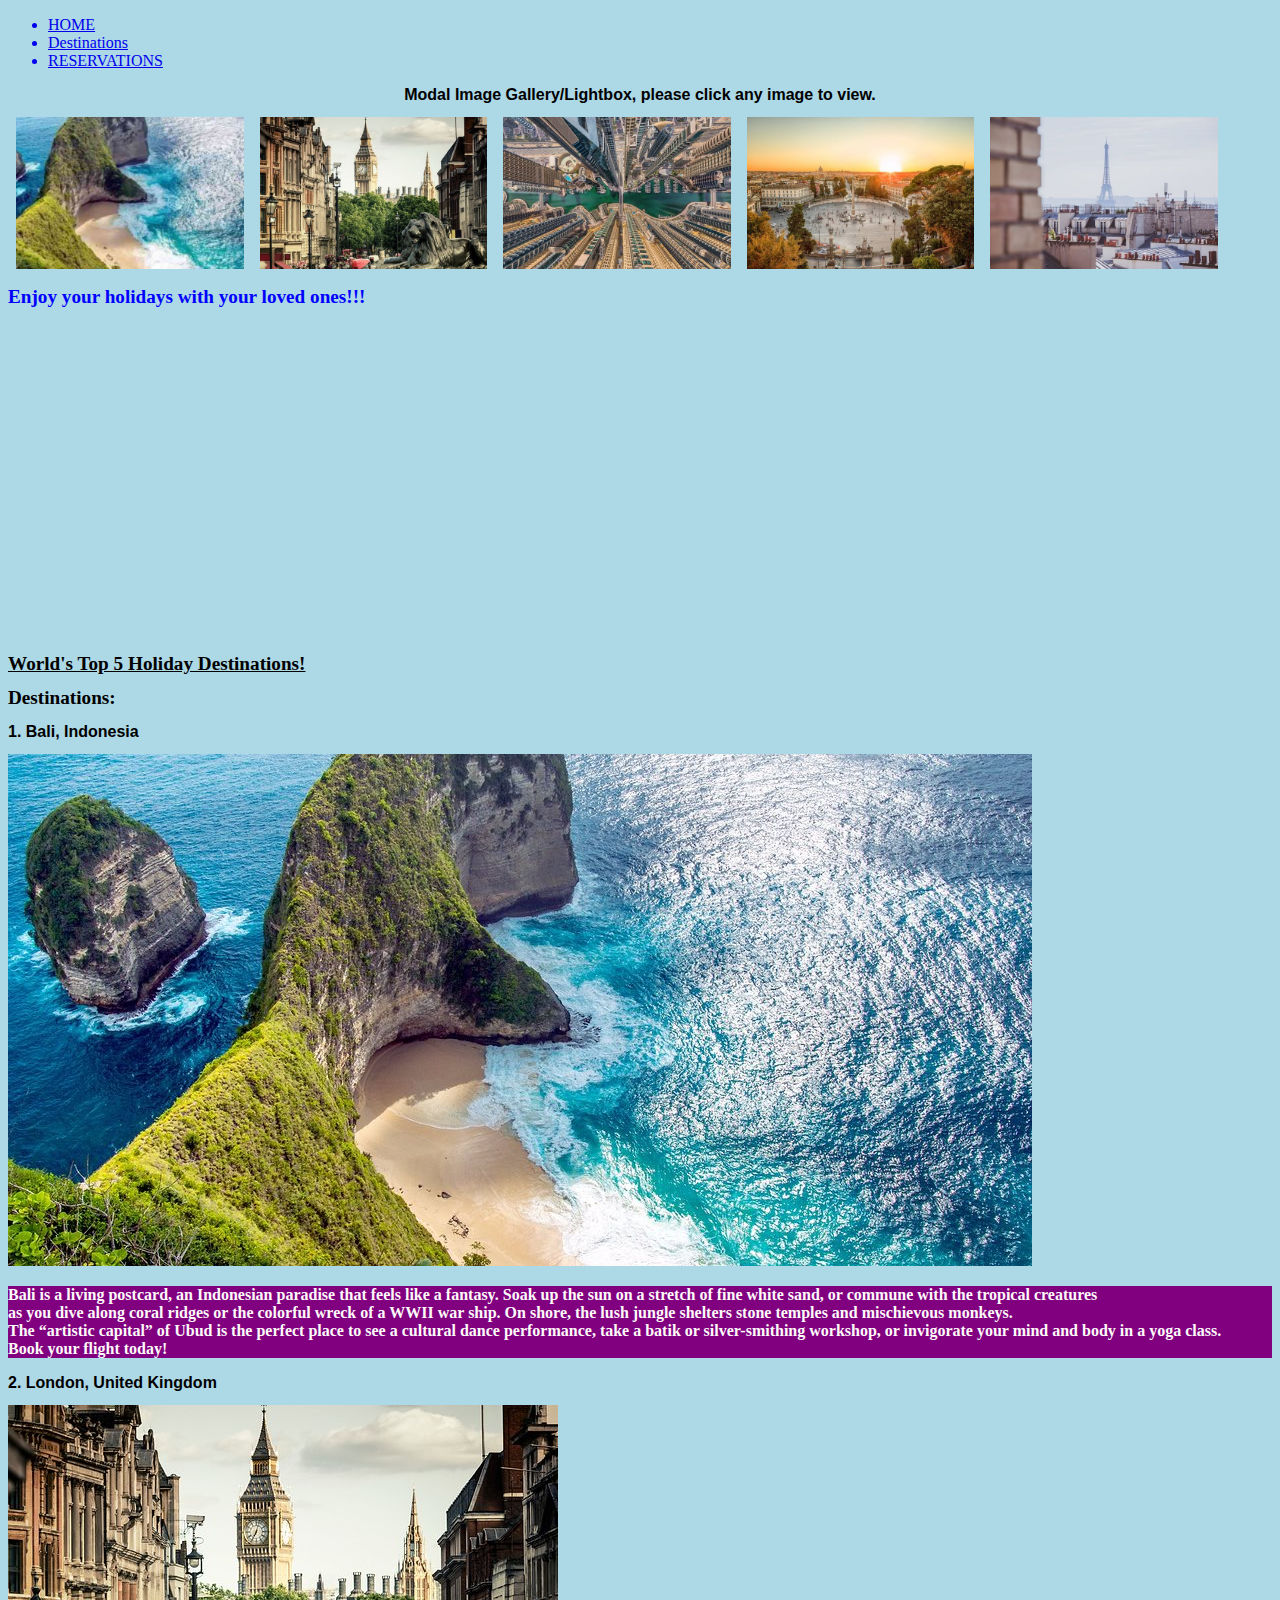
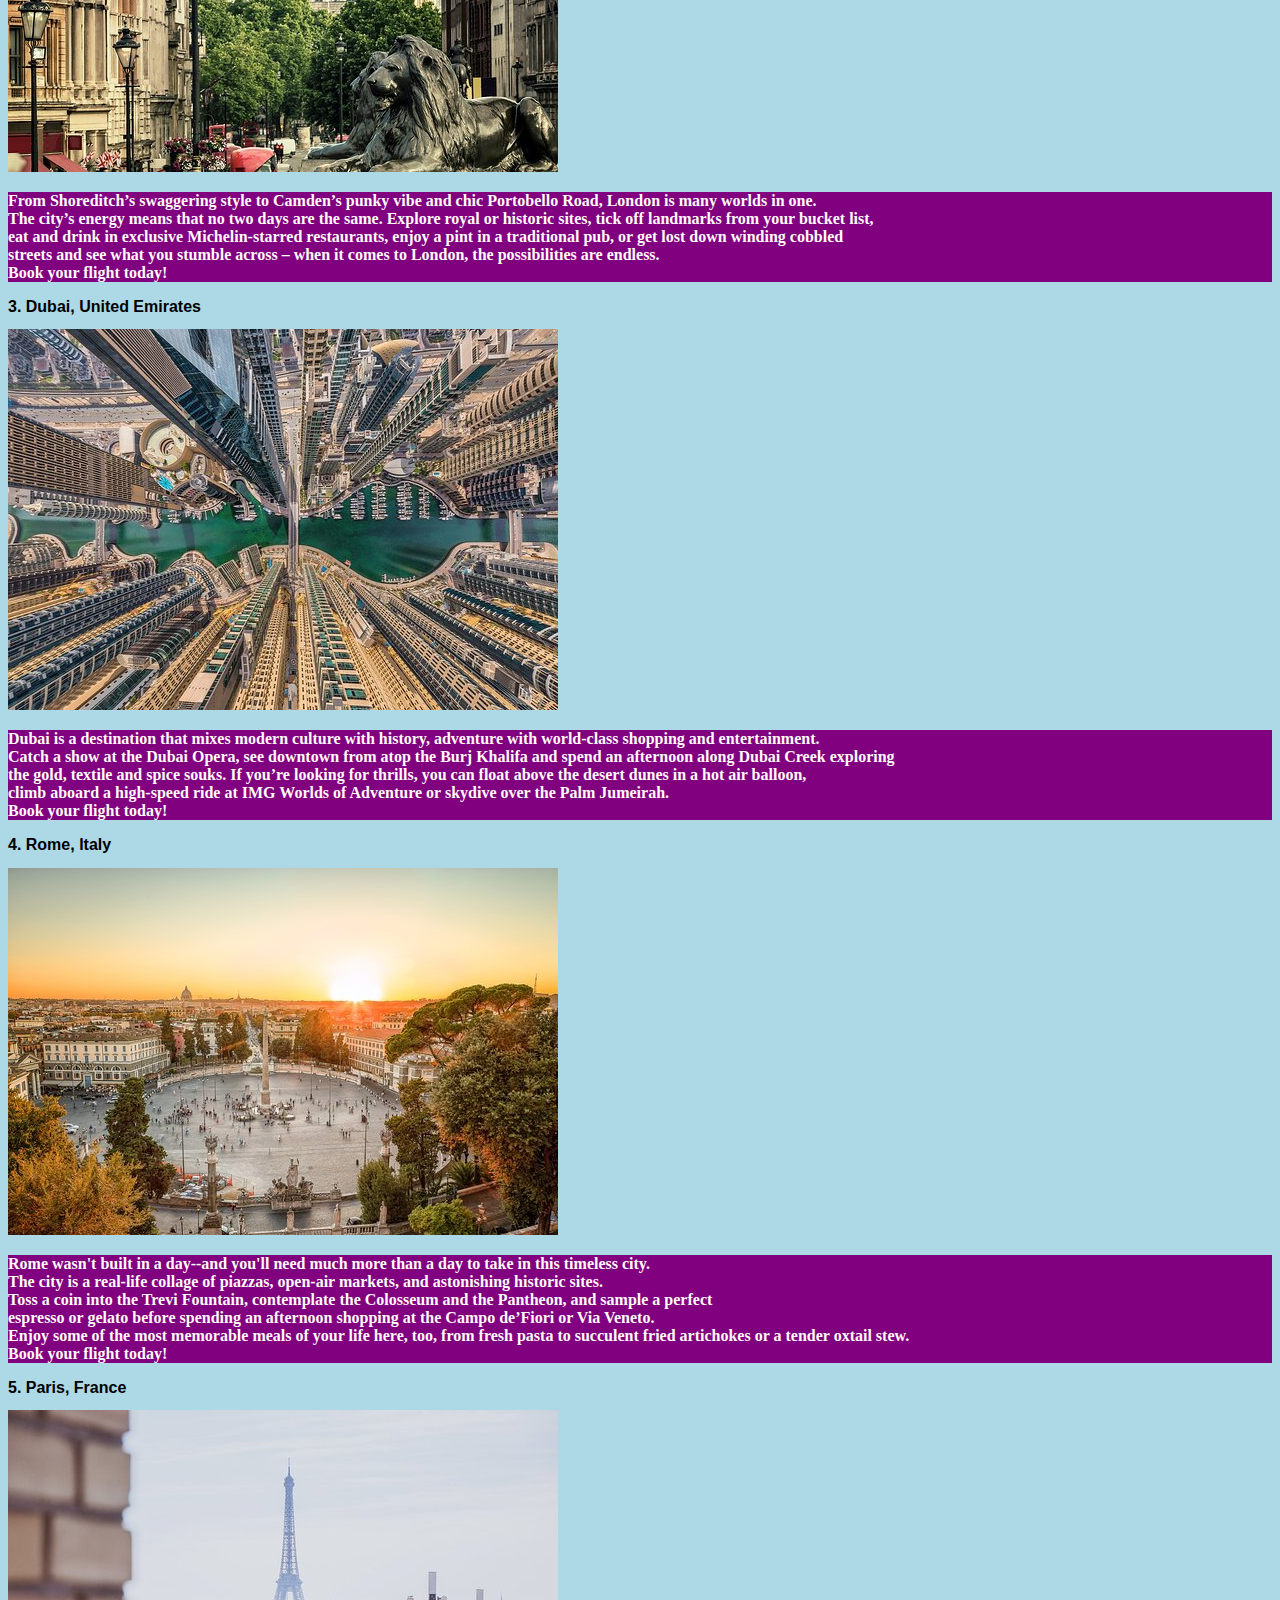
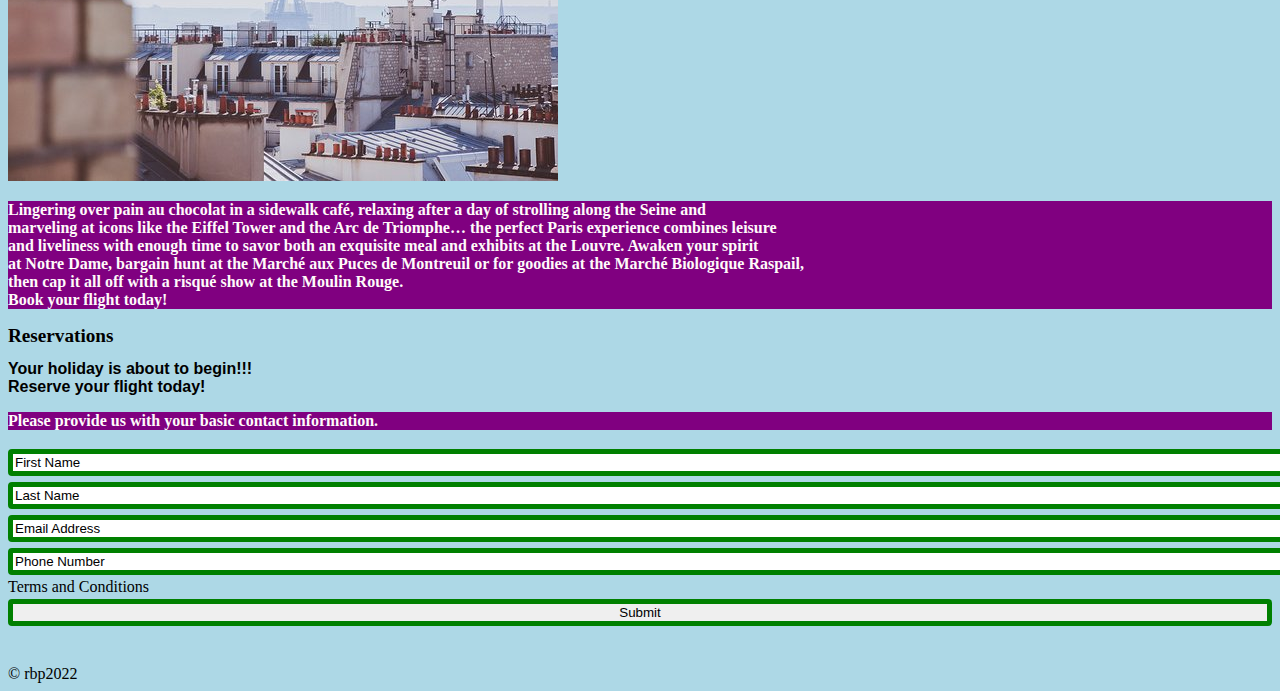
<file: One-Page Website/one_page_website.html>
<!DOCTYPE html>
<html lang="en">

<meta name="viewport" content="width=device-width, initial-scale=1">

<head>
		<meta charset="utf-8">
		<title>Holiday Destinations 2022</title>
		<link rel="stylesheet" type="text/css" href="Basic_CSS_2.css">
		<link rel="stylesheet" type="text/css" href="./CSS/one_page_website.css">		
		<script src="./JS/one_page_website.js" defer></script>

	</head>
	
	
	<body style="background-color: lightblue";>


		
	
		<!-- NAV -->
		<div>
			<div>
				<ul>
					<a href="#home" id="link"><li>HOME</li></a>
					<a href="#destinations"><li>Destinations</li></a>
					<a href="#contact"><li>RESERVATIONS</li></a>
				</ul>
			</div>
		</div>
		<!-- END NAV -->


		


		<!--Creating a Lightbox/Modal Image Gallery here -->
		<!--Images used to open the lightbox-->
		
		<h2 style="text-align:center">Modal Image Gallery/Lightbox, please click any image to view.</h2>

<div class="row">
  <div class="column">
    <img src="./images/thumb_2/thumbnail_1b.jpg" style="width:100%" onclick="openModal();currentSlide(1)" class="hover-shadow cursor">
  </div>
  <div class="column">
    <img src="./images/thumb_2/thumbnail_2b.jpg" style="width:100%" onclick="openModal();currentSlide(2)" class="hover-shadow cursor">
  </div>
  <div class="column">
    <img src="./images/thumb_2/thumbnail_3b.jpg" style="width:100%" onclick="openModal();currentSlide(3)" class="hover-shadow cursor">
  </div>
  <div class="column">
    <img src="./images/thumb_2/thumbnail_4b.jpg" style="width:100%" onclick="openModal();currentSlide(4)" class="hover-shadow cursor">
  </div>

  <div class="column">
    <img src="./images/thumb_2/thumbnail_5b.jpg" style="width:100%" onclick="openModal();currentSlide(5)" class="hover-shadow cursor">
  </div>
  
</div>

<div id="myModal" class="modal">
  <span class="close cursor" onclick="closeModal()">&times;</span>
  <div class="modal-content">

    <div class="mySlides">
      <div class="numbertext">1 / 5</div>
      <img src="./images/thumb_2/thumbnail_1b_wide.jpg" style="width:100%">
    </div>

    <div class="mySlides">
      <div class="numbertext">2 / 5</div>
      <img src="./images/thumb_2/thumbnail_2b_wide.jpg" style="width:100%">
    </div>

    <div class="mySlides">
      <div class="numbertext">3 / 5</div>
      <img src="./images/thumb_2/thumbnail_3b_wide.jpg" style="width:100%">
    </div>
    
    <div class="mySlides">
      <div class="numbertext">4 / 5</div>
      <img src="./images/thumb_2/thumbnail_4b_wide.jpg" style="width:100%">
    </div>

    <div class="mySlides">
      <div class="numbertext">5 / 5</div>
      <img src="./images/thumb_2/thumbnail_5b_wide.jpg" style="width:100%">
    </div>




    
    <a class="prev" onclick="plusSlides(-1)">&#10094;</a>
    <a class="next" onclick="plusSlides(1)">&#10095;</a>

    <div class="caption-container">
      <p id="caption"></p>
    </div>


    <div class="column">
      <img class="demo cursor" src="./images/thumb_2/thumbnail_1b_wide.jpg" style="width:100%" onclick="currentSlide(1)" alt="Bali, Indonesia">
    </div>
    <div class="column">
      <img class="demo cursor" src="./images/thumb_2/thumbnail_2b_wide.jpg" style="width:100%" onclick="currentSlide(2)" alt="London, UK">
    </div>
    <div class="column">
      <img class="demo cursor" src="./images/thumb_2/thumbnail_3b_wide.jpg" style="width:100%" onclick="currentSlide(3)" alt="Dubai, United Emirates">
    </div>
    <div class="column">
      <img class="demo cursor" src="./images/thumb_2/thumbnail_4b_wide.jpg" style="width:100%" onclick="currentSlide(4)" alt="Rome, Italy">
    </div>

    <div class="column">
      <img class="demo cursor" src="./images/thumb_2/thumbnail_5b_wide.jpg" style="width:100%" onclick="currentSlide(5 )" alt="Paris, France">
    </div>



  </div>
</div>

		<!--End of Modal/Lightbox-->


	<div style="color: blue">
			<h1>Enjoy your holidays with your loved ones!!!</h1>
	</div>
	
	<iframe width="560" height="315" src="https://www.youtube.com/embed/n7Qb5pBdn8E" title="YouTube video player" 
	frameborder="0" allow="accelerometer; autoplay; clipboard-write; emagesncrypted-media; gyroscope; picture-in-picture" 
	allowfullscreen></iframe>




		
		<!-- HOME -->
		<div id="home">
			<div>
				<div>
					<span><h1><u>World's Top 5 Holiday Destinations!</u></h1></span>
				</div>
			</div>
		</div>
		<!-- END HOME -->
		
		<!-- GALLERY -->
		<section>
			<div id="destinations">
			
				<h1>Destinations:</h1>
				<div>
				
					<!-- PHOTO-CONTAINER 1 -->
					<div>
						<div>
						<h2>1. Bali, Indonesia</h2>
						<img src=" ./images/thumb/thumbnail_1.jpg" alt="A beautiful beach in Indonesia.">
							<div>	
								<p>Bali is a living postcard, an Indonesian paradise that feels like a fantasy. Soak up the sun on a 
								stretch of fine white sand, or commune with the tropical creatures <br>
								as you dive along coral ridges or the colorful wreck of a WWII war ship. On shore, the lush jungle shelters stone temples and mischievous monkeys.<br> 
								The “artistic capital” of Ubud is the perfect place to see a cultural dance performance, take a batik or silver-smithing 
								workshop, or invigorate your mind and body in a yoga class.<br>
								Book your flight today!</p> 
							</div>
						</div>
					</div>
					<!-- END PHOTO-CONTAINER 1 -->
					
					<!-- PHOTO-CONTAINER 2 -->
					<div>
						<div>
						<h2>2. London, United Kingdom</h2>
						<img src=" ./images/thumb/thumbnail_2.jpg" alt="A vast deep space.">
							<div>	
								<p>From Shoreditch’s swaggering style to Camden’s punky vibe and chic Portobello Road, London is many worlds in one.<br> 
								The city’s energy means that no two days are the same. Explore royal or historic sites, tick off landmarks from your bucket list,<br> 
								eat and drink in exclusive Michelin-starred restaurants, enjoy a pint in a traditional pub, or get lost down winding cobbled <br>
								streets and see what you stumble across – when it comes to London, the possibilities are endless.<br>
								Book your flight today!</p> 
							</div>
						</div>
					</div>
					<!-- END PHOTO-CONTAINER 2 -->
					
					<!-- PHOTO-CONTAINER 3 -->
					<div>
						<div>
						<h2>3. Dubai, United Emirates</h2>
						<img src=" ./images/thumb/thumbnail_3.jpg" alt="Beautiful universe stars">
							<div>	
								<p>Dubai is a destination that mixes modern culture with history, adventure with world-class shopping and entertainment. <br>
								Catch a show at the Dubai Opera, see downtown from atop the Burj Khalifa and spend an afternoon along Dubai Creek exploring <br>
								the gold, textile and spice souks. If you’re looking for thrills, you can float above the desert dunes in a hot air balloon,<br> 
								climb aboard a high-speed ride at IMG Worlds of Adventure or skydive over the Palm Jumeirah.<br>
								Book your flight today!</p> 
							</div>
						</div>
					</div>
					<!-- END PHOTO-CONTAINER 3 -->
					
					<!-- PHOTO-CONTAINER 4 -->
					<div>
						<div>
						<h2>4. Rome, Italy</h2>
						<img src=" ./images/thumb/thumbnail_4.jpg" alt="A vast galaxy">
							<div>	
								<p>Rome wasn't built in a day--and you'll need much more than a day to take in this timeless city. <br>
								The city is a real-life collage of piazzas, open-air markets, and astonishing historic sites. <br>
								Toss a coin into the Trevi Fountain, contemplate the Colosseum and the Pantheon, and sample a perfect <br>
								espresso or gelato before spending an afternoon shopping at the Campo de’Fiori or Via Veneto. <br>
								Enjoy some of the most memorable meals of your life here, too, from fresh pasta to succulent fried artichokes 
								or a tender oxtail stew.<br>
								Book your flight today!</p> 
							</div>
						</div>
					</div>
					<!-- END PHOTO-CONTAINER 4 -->
					
					<!-- PHOTO-CONTAINER 5 -->
					<div>
						<div>
						<h2>5. Paris, France</h2>
						<img src=" ./images/thumb/thumbnail_5.jpg" alt="Bright star galaxy">
							<div>	
								<p>Lingering over pain au chocolat in a sidewalk café, relaxing after a day of strolling along the Seine and <br>
								marveling at icons like the Eiffel Tower and the Arc de Triomphe… the perfect Paris experience combines leisure <br>
								and liveliness with enough time to savor both an exquisite meal and exhibits at the Louvre. Awaken your spirit <br>
								at Notre Dame, bargain hunt at the Marché aux Puces de Montreuil or for goodies at the Marché Biologique Raspail, <br>
								then cap it all off with a risqué show at the Moulin Rouge.<br>
								Book your flight today!</p> 
							</div>
						</div>
					</div>
					<!-- END PHOTO-CONTAINER 5 -->
					
					
				
				</div>
			</div>
		</section>
		<!-- END GALLERY -->
		
		<!-- RSVP -->
		<section>
			<div id="contact">
				<div>
					<h1>Reservations</h1>
					<div>
						<h2><span>Your holiday is about to begin!!!</span>
							<br/>Reserve your flight today!
						</h2>
						<p>
							Please provide us with your basic contact information.
						</p>
						<div>
							<form action="" method="post">
								<input class="rsvp" type="text" value="First Name">
								<input class="rsvp" type="text" value="Last Name">
								<input class="rsvp" type="text" value="Email Address">
								<input class="rsvp" type="text" value="Phone Number">
								<div class="form-spacer">
									<label class="terms">Terms and Conditions</label>
								</div>
								<div>
									<input type="submit" value="Submit">
								</div>
							</form>
						</div>
					</div>
				</div>
			</div>
		</section>
		<!-- END RSVP -->
		
		
		<br><br>
		
		<!-- FOOTER -->
		<div>
		&copy; rbp2022
		</div>
		<!-- END FOOTER -->
		
		
		
		
	</body>
</html>
</file>
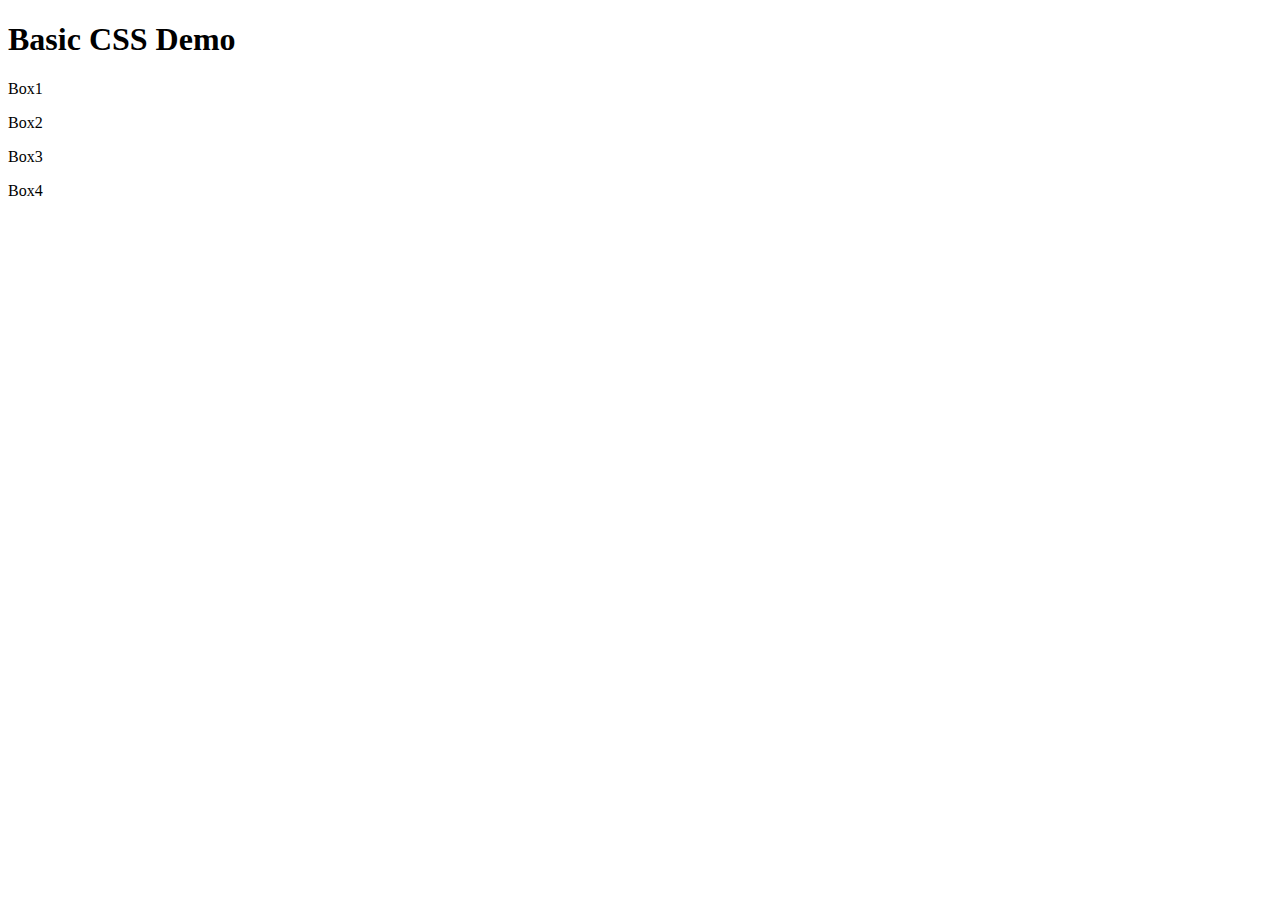
<file: project/basic_css_demo_1.html>
<!DOCTYPE html>
<html lang="en">
    <head>
        <meta charset="utf-8">
        <title>Basic HTML Template</title>
    </head> 
    <body>

        <div>
            <h1>Basic CSS Demo</h1>
        </div>

        <div class="container"
            <div class="squares"
            <p>Box1</p>
            </div>

            <div class="squares"
            <p>Box2</p>
            </div>
            
            <div class="squares"
            <p>Box3</p>
            </div>

            <div class="squares"
            <p>Box4</p>
            </div>
        </div>
        
    </body>
</html>
</file>
<file: Basic_CSS_1.css>
p 	{
		color: green;
		text-align: right;
}
</file>
<file: Basic_CSS_2.css>
p 	{
		color: snow;
		background: purple;
		font-weight: bold;
		text-align: center;
		text-shadow: 2px 2px #FF0000;
}
</file>
<file: CSS_Lists.css>
ol {
	list-style-type: upper-roman;
}

ul {
	list-style-type: square;
}
</file>
<file: CSS_Table.css>
table 	{
	border: 1px solid silver;
}

td:hover {
	background-color: yellow;
	color: black;
}

tr, th {
	background-color: black;
	color: cornsilk;
	
}

tr, td {
	background-color: darkgreen;
	color: white
}
</file>
<file: One-Page Website/Basic_CSS_2.css>
p 	{
		color: snow;
		background: purple;
		font-weight: bold;
		text-align: left;
		
}
</file>
<file: One-Page Website/CSS/one_page_website.css>
h1 {
    font-family: 'Times New Roman', Times, serif;
    font-size: larger;
}

h2 {
    font-family: Arial, Helvetica, sans-serif;
    font-size: medium;
}

input {
    width: 100%;
    margin: 3px 0;
    border: 5px solid green;
    border-radius: 4px;
}

/* Modal/ Lighthouse starts here */

.row > .column {
    padding: 0 8px;
}

.row::after {
    content: "";
    display: table;
    clear: both;
}

/* Create five equal columns that floats next to each other */
.column {
    float: left;
    width: 18%;
}

/* The Modal (background) */
.modal {
    display: none;
    position: fixed;
    z-index: 1;
    padding-top: 5px;
    left: 0;
    top: 0;
    width: 100%;
    height: 100%;
    overflow: auto;
    background-color: black;
}

/* Modal Content */
.modal-content {
    position: relative;
    background-color: #fefefe;
    margin: auto;
    padding: 0;
    width: 90%;
    max-width: 1200px;
}

/* The Close Button */
.close {
    color: white;
    position: absolute;
    top: 10px;
    right: 25px;
    font-size: 35px;
    font-weight: bold;
}

.close:hover,
.close:focus {
    color: #999;
    text-decoration: none;
    cursor: pointer;
}

/* Hide the slides by default */
.mySlides {
    display: none;    
}

/* Next & previous buttons */
.prev,
.next {
    cursor: pointer;
    position: absolute;
    top: 50%;
    width: auto;
    padding: 16px;
    margin-top: -50px;
    color: white;
    font-weight: bold;
    font-size: 20px;
    transition: 0.6s ease;
    border-radius: 0 3px 3px 0;
    user-select: none;
    -webkit-user-select: none;
}

/*Position the "next button" to the right */
.next {
    right: 0;
    border-radius: 3px 0 0 3px;
}

/* On hover, add a black background color with a little bit see-through */
.prev:hover,
.next:hover {
    background-color: rgba(0, 0, 0, 0.8);
}

/* Number text (1/3 etc) */
.numbertext {
    color: #f2f2f2;
    font-size: 12px;
    padding: 8px 12px;
    position: absolute;
    top: 0;
}

/* Caption text */
.caption-container {
    text-align: center;
    background-color: black;
    padding: 2px 16px;
    color: white;
}

img.demo {
    opacity: 0.6;
}

.active,
.demo:hover {
    opacity: 1;
}

img.hover-shadow {
    transition: 0.3s;
}

.hover-shadow:hover {
    box-shadow: 0 4px 8px 0 rgba(0, 0, 0, 0.2), 0 6px 20px 0 rgba(0, 0, 0, 0.19);
}
</file>
